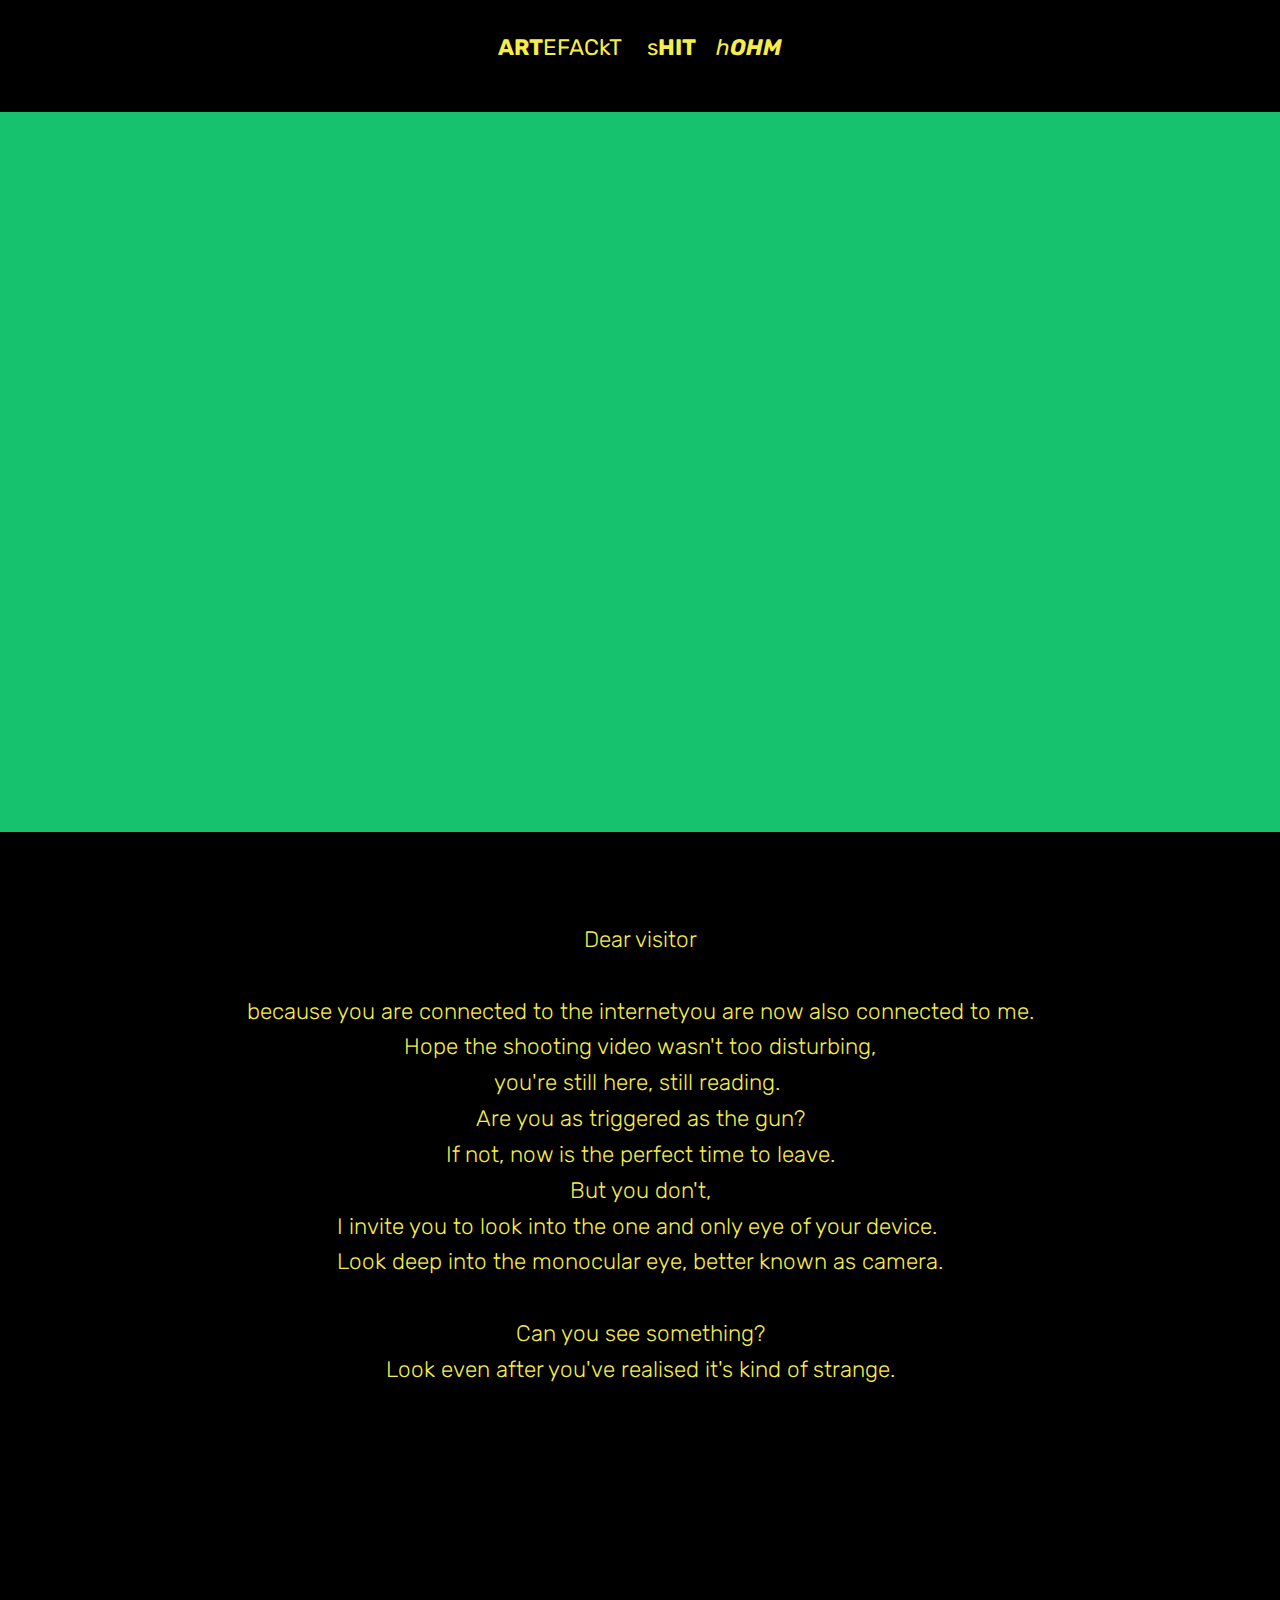
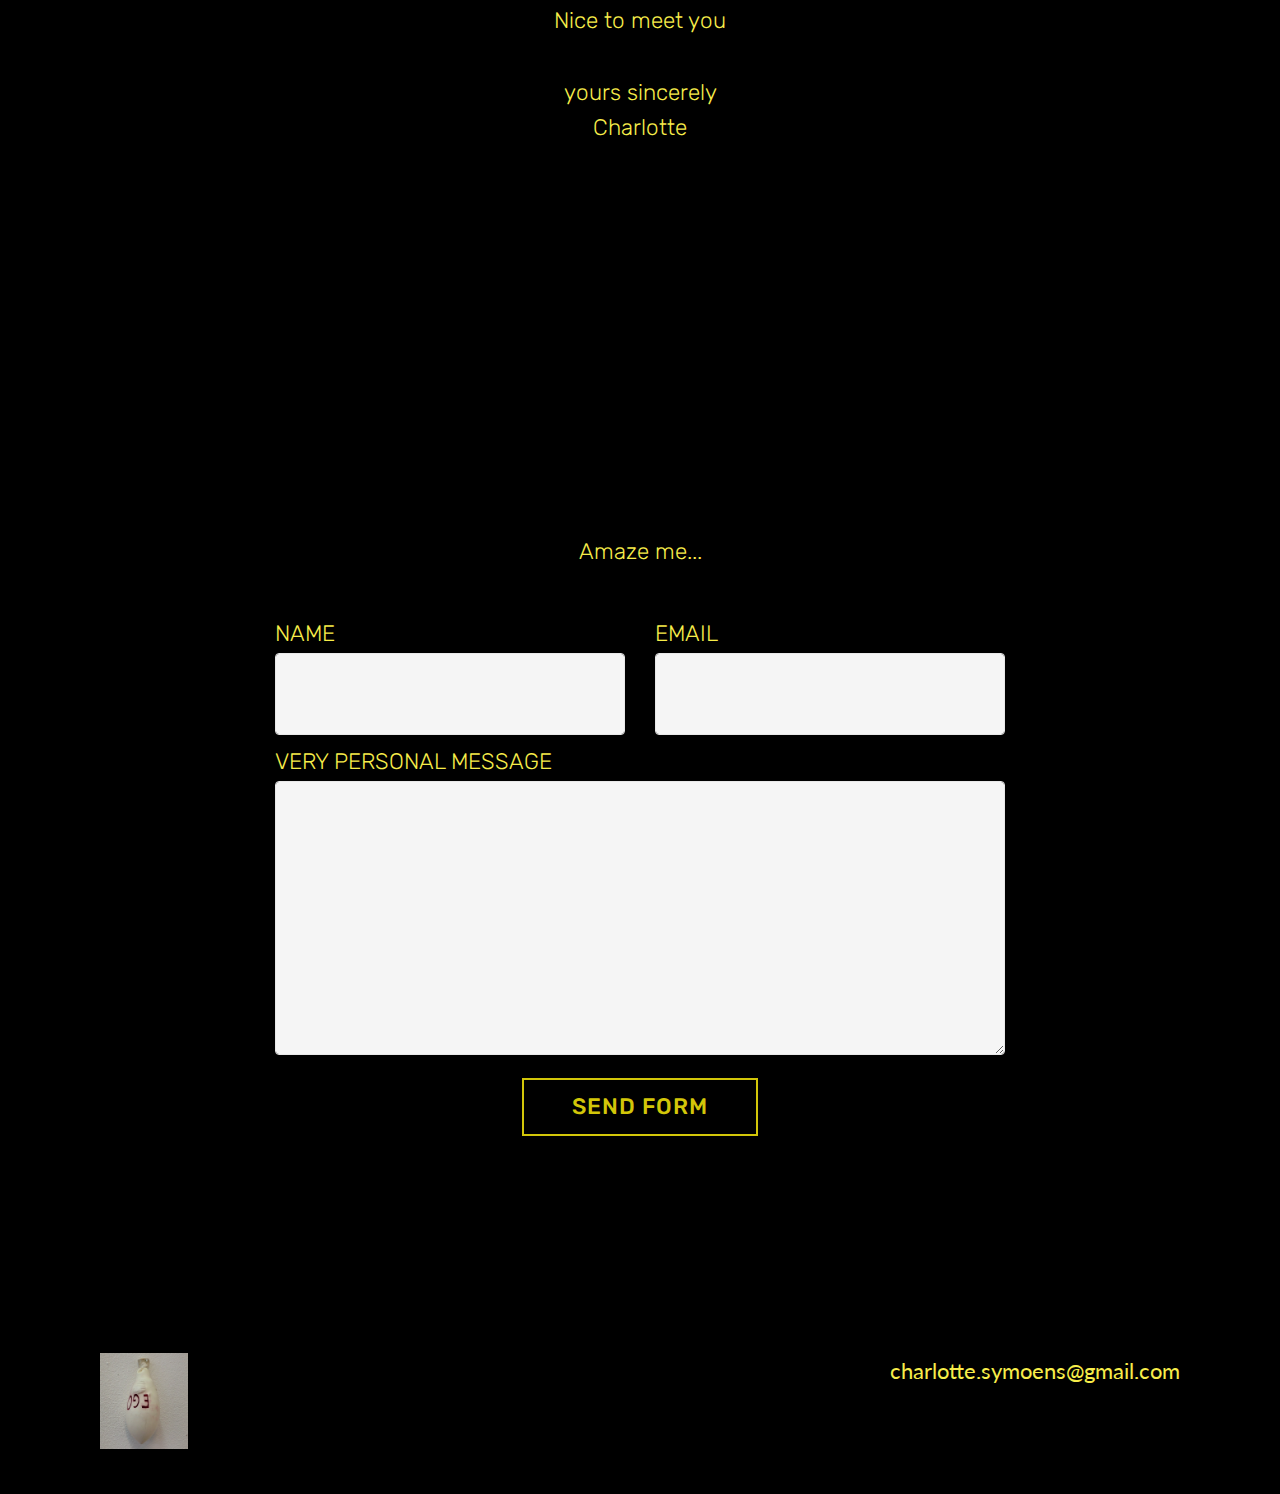
<file: index.html>
<!DOCTYPE html>
<html >
<head>
  <!-- Site made with Mobirise Website Builder v4.7.1, https://mobirise.com -->
  <meta charset="UTF-8">
  <meta http-equiv="X-UA-Compatible" content="IE=edge">
  <meta name="generator" content="Mobirise v4.7.1, mobirise.com">
  <meta name="viewport" content="width=device-width, initial-scale=1, minimum-scale=1">
  <link rel="shortcut icon" href="assets/images/logo4.png" type="image/x-icon">
  <meta name="description" content="">
  <title>hOHM</title>
  <link rel="stylesheet" href="assets/web/assets/mobirise-icons/mobirise-icons.css">
  <link rel="stylesheet" href="assets/tether/tether.min.css">
  <link rel="stylesheet" href="assets/bootstrap/css/bootstrap.min.css">
  <link rel="stylesheet" href="assets/bootstrap/css/bootstrap-grid.min.css">
  <link rel="stylesheet" href="assets/bootstrap/css/bootstrap-reboot.min.css">
  <link rel="stylesheet" href="assets/soundcloud-plugin/style.css">
  <link rel="stylesheet" href="assets/socicon/css/styles.css">
  <link rel="stylesheet" href="assets/theme/css/style.css">
  <link href="assets/fonts/style.css" rel="stylesheet">
  <link rel="stylesheet" href="assets/mobirise/css/mbr-additional.css" type="text/css">
  
  
  
</head>
<body>
  <section class="mbr-section article content1 cid-qPyy7Qda1m" id="content1-3o">
    
     

    <div class="container">
        <div class="media-container-row">
            <div class="mbr-text col-12 col-md-8 mbr-fonts-style display-5"><p><a href="page8.html"><strong>ART</strong>EFACkT</a>&nbsp; &nbsp;&nbsp;<strong><a href="page6.html">&nbsp;s<b>HIT</b></a></strong>&nbsp; &nbsp; <a href="index.html"><em>h<strong>OHM</strong></em></a></p></div>
        </div>
    </div>
</section>

<section class="engine"><a href="https://mobirise.ws/j">design own website</a></section><section class="cid-qCaUCWgRnE" id="video2-1x">

    
    
    <figure class="mbr-figure align-center">
        <div class="video-block" style="width: 52%;">
            <div><iframe class="mbr-embedded-video" src="https://www.youtube.com/embed/JZ_HEgMtRE8?rel=0&amp;amp;showinfo=0&amp;autoplay=1&amp;loop=1&amp;playlist=JZ_HEgMtRE8" width="1280" height="720" frameborder="0" allowfullscreen></iframe></div>
        </div>
    </figure>
</section>

<section class="header1 cid-qPylL2JGbu" id="header1-3m">

    

    

    <div class="container">
        <div class="row justify-content-md-center">
            <div class="mbr-white col-md-10">
                
                
                <p class="mbr-text align-center pb-3 mbr-fonts-style display-2">Dear visitor<br><br>because you are connected to the internetyou are now also connected to me.<br>Hope the shooting video wasn't too disturbing,<br>you're still here, still reading.&nbsp;<br>Are you as triggered as the gun?<br>If not, now is the perfect time to leave.<br>But you don't,<br>I invite you to look into the one and only eye of your device.&nbsp;<br>Look deep into the monocular eye, better known as camera.<br><br>Can you see something?<br>Look even after you've realised it's kind of strange.<br><br><br><br><br><br><br>Nice to meet you<br><br>yours sincerely<br>Charlotte<br><br><br><br><br><br></p>
                
            </div>
        </div>
    </div>

</section>

<section class="mbr-section form1 cid-qNAL2QApHQ" id="form1-38">

    

    
    <div class="container">
        <div class="row justify-content-center">
            <div class="title col-12 col-lg-8">
                
                <h3 class="mbr-section-subtitle align-center mbr-light pb-3 mbr-fonts-style display-2">Amaze me...</h3>
            </div>
        </div>
    </div>
    <div class="container">
        <div class="row justify-content-center">
            <div class="media-container-column col-lg-8" data-form-type="formoid">
                    <div data-form-alert="" hidden="">Thanks for bothering me!</div>
            
                    <form class="mbr-form" action="https://mobirise.com/" method="post" data-form-title="Mobirise Form"><input type="hidden" name="email" data-form-email="true" value="F4xfJmTYsGwI+vC4Bxr1ZrkTvAdOceTXm2cKaDMFjoVeUK6CRAOQu9VvcBpzvGPu8eZ1IrTgsDQWnUNkyVMikrcIp516OcsiUkA9XUM2yKy1I2eE9IhOhKY+eNh5Tg1+" data-form-field="Email">
                        <div class="row row-sm-offset">
                            <div class="col-md-4 multi-horizontal" data-for="name">
                                <div class="form-group">
                                    <label class="form-control-label mbr-fonts-style display-2" for="name-form1-38">NAME</label>
                                    <input type="text" class="form-control" name="name" data-form-field="Name" required="" id="name-form1-38">
                                </div>
                            </div>
                            <div class="col-md-4 multi-horizontal" data-for="email">
                                <div class="form-group">
                                    <label class="form-control-label mbr-fonts-style display-2" for="email-form1-38">EMAIL</label>
                                    <input type="email" class="form-control" name="email" data-form-field="Email" required="" id="email-form1-38">
                                </div>
                            </div>
                            
                        </div>
                        <div class="form-group" data-for="message">
                            <label class="form-control-label mbr-fonts-style display-2" for="message-form1-38">VERY PERSONAL MESSAGE</label>
                            <textarea type="text" class="form-control" name="message" rows="7" data-form-field="Message" id="message-form1-38"></textarea>
                        </div>
            
                        <span class="input-group-btn"><button href="" type="submit" class="btn btn-form btn-primary-outline display-2">SEND FORM</button></span>
                    </form>
            </div>
        </div>
    </div>
</section>

<section class="cid-qPyuSjJNqj" id="footer5-3n">

    

    

    <div class="container">
        <div class="media-container-row">
            <div class="col-md-3">
                <div class="media-wrap">
                    <a href="https://mobirise.com/">
                       <img src="assets/images/screen-shot-2017-11-27-at-11.52.21-1.png" alt="Mobirise" title="">
                    </a>
                </div>
            </div>
            <div class="col-md-9">
                <p class="mbr-text align-right links mbr-fonts-style display-7">charlotte.symoens@gmail.com</p>
            </div>
        </div>
        
    </div>
</section>


  <script src="assets/web/assets/jquery/jquery.min.js"></script>
  <script src="assets/popper/popper.min.js"></script>
  <script src="assets/tether/tether.min.js"></script>
  <script src="assets/bootstrap/js/bootstrap.min.js"></script>
  <script src="assets/smoothscroll/smooth-scroll.js"></script>
  <script src="assets/theme/js/script.js"></script>
  <script src="assets/formoid/formoid.min.js"></script>
  
  
 <div id="scrollToTop" class="scrollToTop mbr-arrow-up"><a style="text-align: center;"><i></i></a></div>
  </body>
</html>
</file>
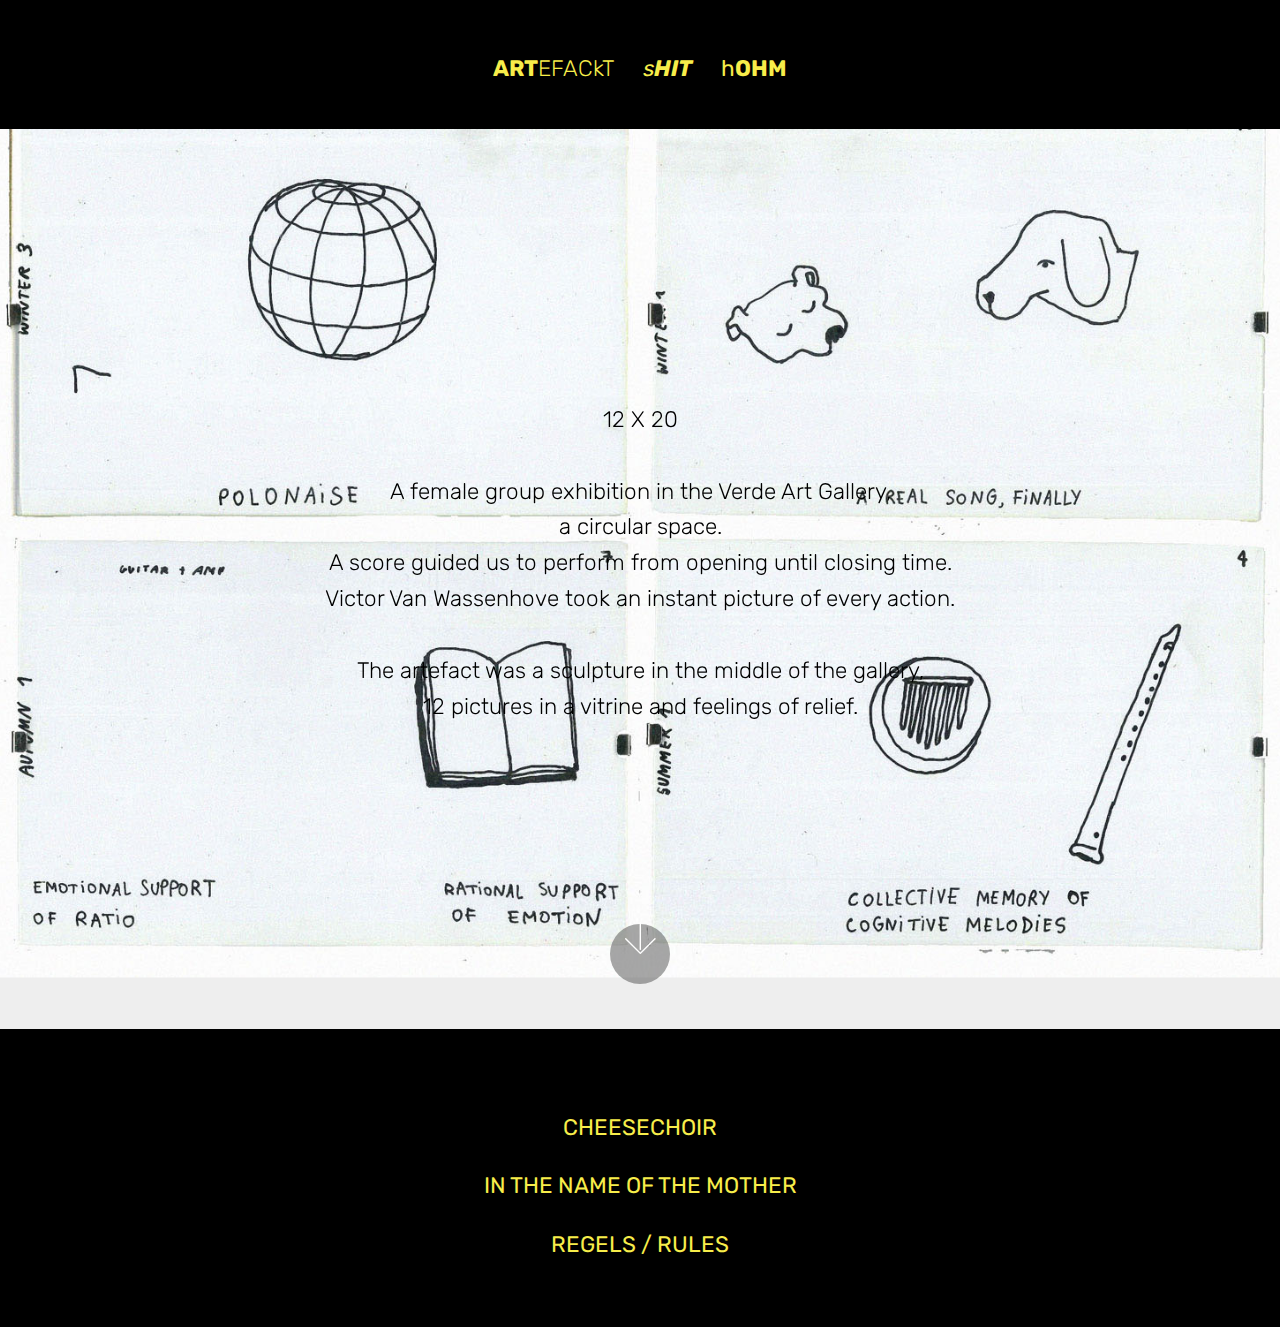
<file: page10.html>
<!DOCTYPE html>
<html >
<head>
  <!-- Site made with Mobirise Website Builder v4.7.1, https://mobirise.com -->
  <meta charset="UTF-8">
  <meta http-equiv="X-UA-Compatible" content="IE=edge">
  <meta name="generator" content="Mobirise v4.7.1, mobirise.com">
  <meta name="viewport" content="width=device-width, initial-scale=1, minimum-scale=1">
  <link rel="shortcut icon" href="assets/images/logo4.png" type="image/x-icon">
  <meta name="description" content="Website Builder Description">
  <title>12x20minutes</title>
  <link rel="stylesheet" href="assets/web/assets/mobirise-icons/mobirise-icons.css">
  <link rel="stylesheet" href="assets/tether/tether.min.css">
  <link rel="stylesheet" href="assets/bootstrap/css/bootstrap.min.css">
  <link rel="stylesheet" href="assets/bootstrap/css/bootstrap-grid.min.css">
  <link rel="stylesheet" href="assets/bootstrap/css/bootstrap-reboot.min.css">
  <link rel="stylesheet" href="assets/soundcloud-plugin/style.css">
  <link rel="stylesheet" href="assets/theme/css/style.css">
  <link href="assets/fonts/style.css" rel="stylesheet">
  <link rel="stylesheet" href="assets/mobirise/css/mbr-additional.css" type="text/css">
  
  
  
</head>
<body>
  <section class="mbr-section content4 cid-qPyBdWhKdp" id="content4-3r">

    

    <div class="container">
        <div class="media-container-row">
            <div class="title col-12 col-md-8">
                <h2 class="align-center pb-3 mbr-fonts-style display-2"></h2>
                <h3 class="mbr-section-subtitle align-center mbr-light mbr-fonts-style display-5"><p><strong>ART</strong>EFACkT &nbsp; &nbsp;&nbsp;<a href="page6.html"><em>s</em></a><strong><a href="page6.html"><b><em>HIT</em></b></a>&nbsp;</strong> &nbsp; &nbsp;<a href="index.html">h</a><a href="index.html"><strong>OHM</strong></a></p></h3>
                
            </div>
        </div>
    </div>
</section>

<section class="engine"><a href="https://mobirise.ws/a">best site builder</a></section><section class="cid-qPycZj3Adx mbr-fullscreen mbr-parallax-background" id="header2-3l">

    

    

    <div class="container align-center">
        <div class="row justify-content-md-center">
            <div class="mbr-white col-md-10">
                
                
                <p class="mbr-text pb-3 mbr-fonts-style display-2">12 X 20<br><br>A female group exhibition in the Verde Art Gallery, <br>a circular space. <br> A score guided us to perform from opening until closing time. <br>Victor Van Wassenhove took an instant picture of every action.<br><br>The artefact was a sculpture in the middle of the gallery, <br>12 pictures in a vitrine and feelings of relief.
                </p>
                
            </div>
        </div>
    </div>
    <div class="mbr-arrow hidden-sm-down" aria-hidden="true">
        <a href="#next">
            <i class="mbri-down mbr-iconfont"></i>
        </a>
    </div>
</section>

<section class="mbr-section content4 cid-qPzult21ii" id="content4-43">

    

    <div class="container">
        <div class="media-container-row">
            <div class="title col-12 col-md-8">
                <h2 class="align-center pb-3 mbr-fonts-style display-2"></h2>
                <h3 class="mbr-section-subtitle align-center mbr-light mbr-fonts-style display-5">
                    <a href="page11.html">CHEESECHOIR</a><br><br><a href="page7.html">IN THE NAME OF THE MOTHER</a><br><br><a href="page12.html">REGELS / RULES</a></h3>
                
            </div>
        </div>
    </div>
</section>


  <script src="assets/web/assets/jquery/jquery.min.js"></script>
  <script src="assets/popper/popper.min.js"></script>
  <script src="assets/tether/tether.min.js"></script>
  <script src="assets/bootstrap/js/bootstrap.min.js"></script>
  <script src="assets/smoothscroll/smooth-scroll.js"></script>
  <script src="assets/parallax/jarallax.min.js"></script>
  <script src="assets/theme/js/script.js"></script>
  
  
 <div id="scrollToTop" class="scrollToTop mbr-arrow-up"><a style="text-align: center;"><i></i></a></div>
  </body>
</html>
</file>
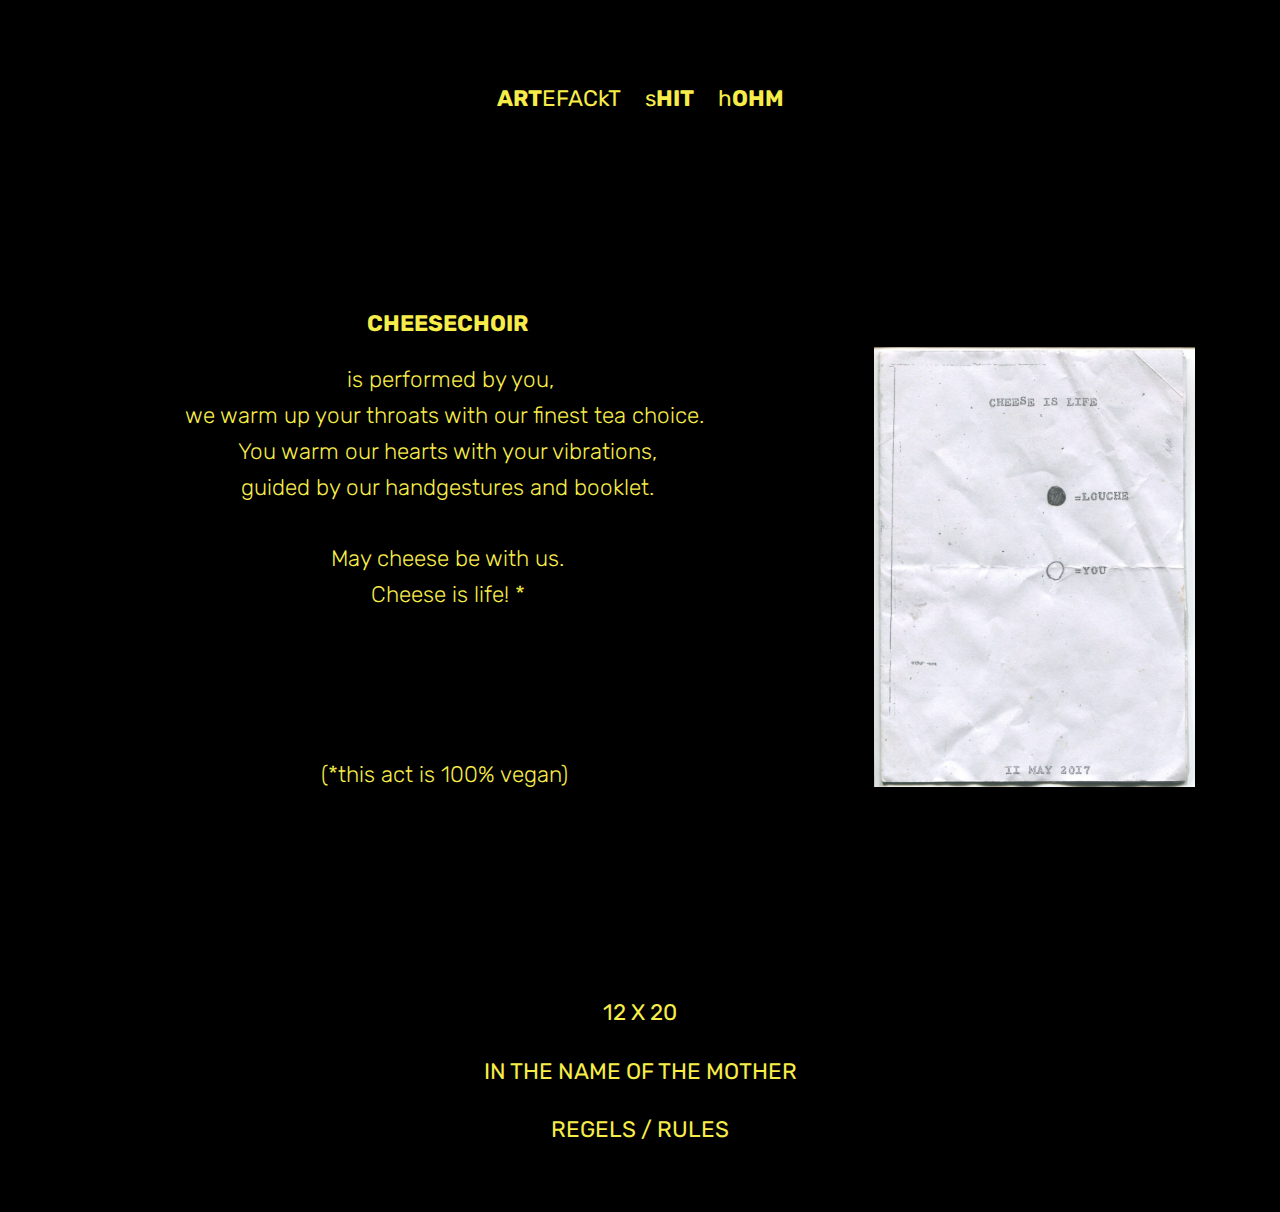
<file: page11.html>
<!DOCTYPE html>
<html >
<head>
  <!-- Site made with Mobirise Website Builder v4.7.1, https://mobirise.com -->
  <meta charset="UTF-8">
  <meta http-equiv="X-UA-Compatible" content="IE=edge">
  <meta name="generator" content="Mobirise v4.7.1, mobirise.com">
  <meta name="viewport" content="width=device-width, initial-scale=1, minimum-scale=1">
  <link rel="shortcut icon" href="assets/images/logo4.png" type="image/x-icon">
  <meta name="description" content="Website Builder Description">
  <title>CHEESE&nbsp;</title>
  <link rel="stylesheet" href="assets/tether/tether.min.css">
  <link rel="stylesheet" href="assets/bootstrap/css/bootstrap.min.css">
  <link rel="stylesheet" href="assets/bootstrap/css/bootstrap-grid.min.css">
  <link rel="stylesheet" href="assets/bootstrap/css/bootstrap-reboot.min.css">
  <link rel="stylesheet" href="assets/soundcloud-plugin/style.css">
  <link rel="stylesheet" href="assets/theme/css/style.css">
  <link href="assets/fonts/style.css" rel="stylesheet">
  <link rel="stylesheet" href="assets/mobirise/css/mbr-additional.css" type="text/css">
  
  
  
</head>
<body>
  <section class="mbr-section content4 cid-qPz5gVKMrp" id="content4-3v">

    

    <div class="container">
        <div class="media-container-row">
            <div class="title col-12 col-md-8">
                <h2 class="align-center pb-3 mbr-fonts-style display-2"></h2>
                <h3 class="mbr-section-subtitle align-center mbr-light mbr-fonts-style display-5"><p><strong>
                    <a href="page8.html"><b>ART</b>E</a></strong><a href="page8.html">FACkT</a>&nbsp; &nbsp; <em><a href="page6.html">s</a><a href="page6.html"><strong>HIT</strong></a></em>&nbsp; &nbsp; <a href="index.html">h</a><a href="index.html"><strong>OHM</strong></a></p></h3>
                
            </div>
        </div>
    </div>
</section>

<section class="engine"><a href="https://mobirise.ws">Mobirise</a></section><section class="header3 cid-qNAYKAujKZ" id="header3-3j">

    

    

    <div class="container">
        <div class="media-container-row">
            <div class="mbr-figure" style="width: 50%;">
                <img src="assets/images/scan-5.jpeg" alt="Mobirise" title="">
            </div>

            <div class="media-content">
                
                <h3 class="mbr-section-subtitle align-left mbr-white mbr-light pb-3 mbr-fonts-style display-2"><strong>
                    CHEESECHOIR</strong></h3>
                <div class="mbr-section-text mbr-white pb-3 ">
                    <p class="mbr-text mbr-fonts-style display-2">&nbsp;is performed by you,<br>we warm up your throats with our finest tea choice.&nbsp;<br>You warm our hearts with your vibrations,<br> guided by our handgestures and booklet. <br><br>May cheese be with us. <br>Cheese is life! *<br><br><br><br><br>(*this act is 100% vegan)&nbsp;</p>
                </div>
                
            </div>
        </div>
    </div>

</section>

<section class="mbr-section content4 cid-qPzuLlv78c" id="content4-44">

    

    <div class="container">
        <div class="media-container-row">
            <div class="title col-12 col-md-8">
                <h2 class="align-center pb-3 mbr-fonts-style display-2"></h2>
                <h3 class="mbr-section-subtitle align-center mbr-light mbr-fonts-style display-5">
                    <a href="page10.html">12 X 20</a><br><br><a href="page7.html">IN THE NAME OF THE MOTHER</a><br><br><a href="page12.html">REGELS / RULES</a></h3>
                
            </div>
        </div>
    </div>
</section>


  <script src="assets/web/assets/jquery/jquery.min.js"></script>
  <script src="assets/popper/popper.min.js"></script>
  <script src="assets/tether/tether.min.js"></script>
  <script src="assets/bootstrap/js/bootstrap.min.js"></script>
  <script src="assets/smoothscroll/smooth-scroll.js"></script>
  <script src="assets/theme/js/script.js"></script>
  
  
 <div id="scrollToTop" class="scrollToTop mbr-arrow-up"><a style="text-align: center;"><i></i></a></div>
  </body>
</html>
</file>
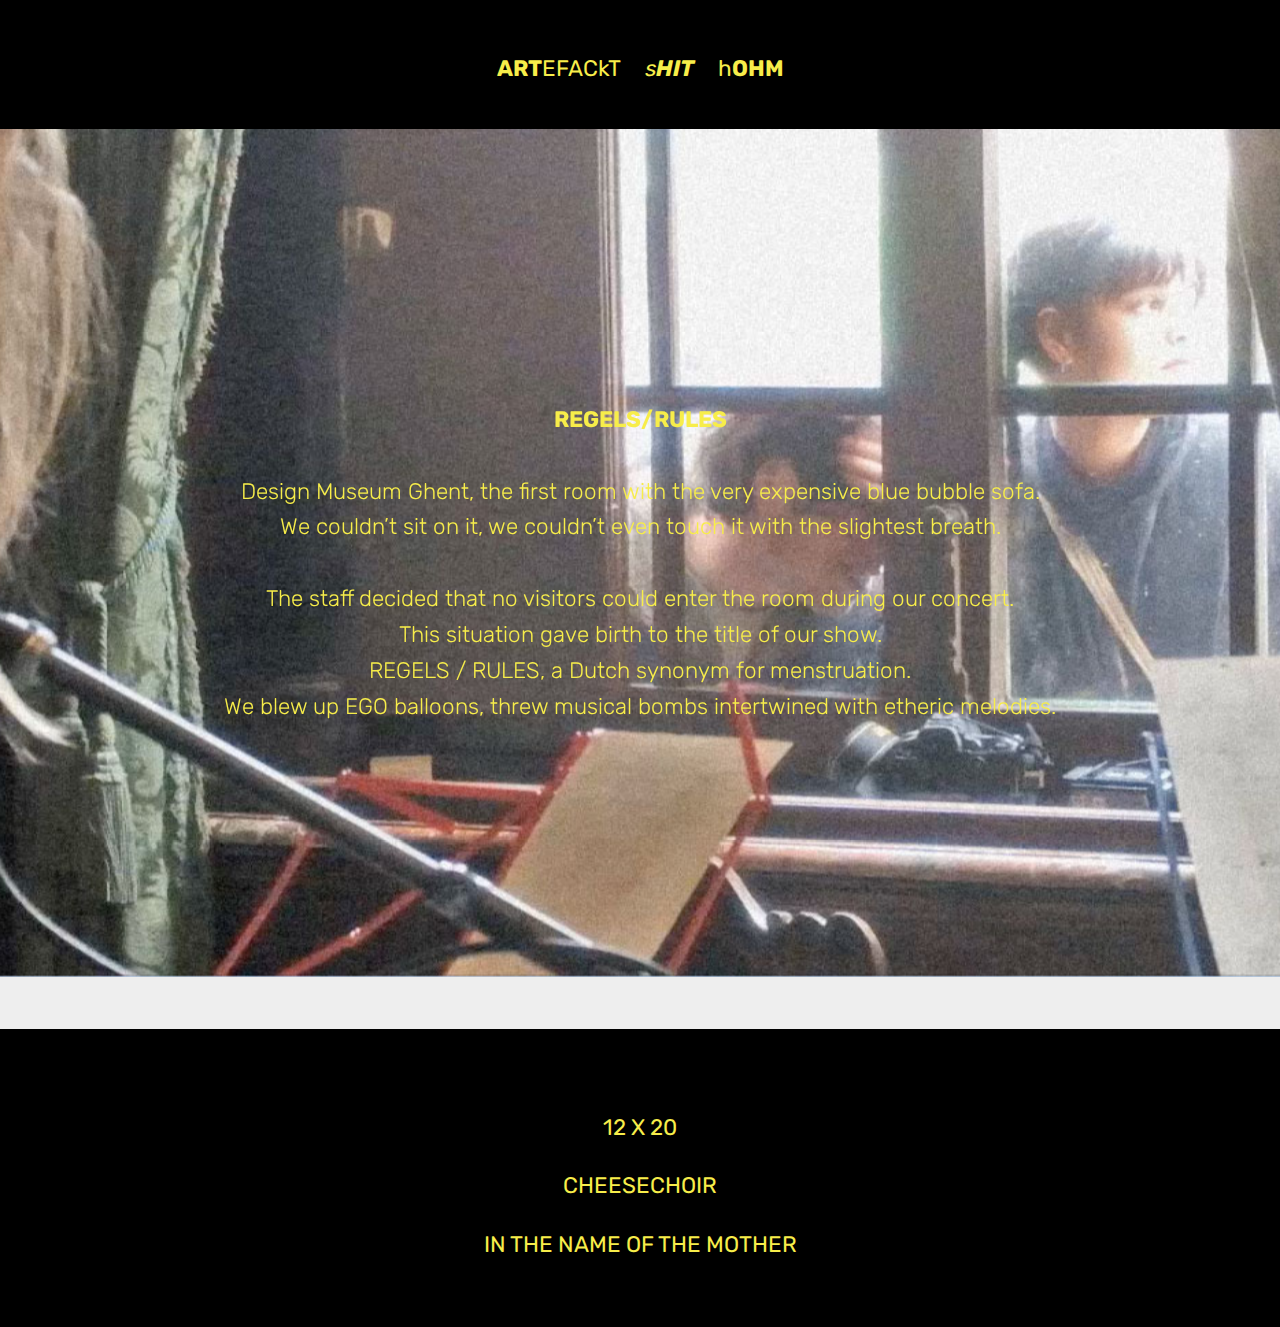
<file: page12.html>
<!DOCTYPE html>
<html >
<head>
  <!-- Site made with Mobirise Website Builder v4.7.1, https://mobirise.com -->
  <meta charset="UTF-8">
  <meta http-equiv="X-UA-Compatible" content="IE=edge">
  <meta name="generator" content="Mobirise v4.7.1, mobirise.com">
  <meta name="viewport" content="width=device-width, initial-scale=1, minimum-scale=1">
  <link rel="shortcut icon" href="assets/images/logo4.png" type="image/x-icon">
  <meta name="description" content="Website Builder Description">
  <title>REGELS</title>
  <link rel="stylesheet" href="assets/web/assets/mobirise-icons/mobirise-icons.css">
  <link rel="stylesheet" href="assets/tether/tether.min.css">
  <link rel="stylesheet" href="assets/bootstrap/css/bootstrap.min.css">
  <link rel="stylesheet" href="assets/bootstrap/css/bootstrap-grid.min.css">
  <link rel="stylesheet" href="assets/bootstrap/css/bootstrap-reboot.min.css">
  <link rel="stylesheet" href="assets/soundcloud-plugin/style.css">
  <link rel="stylesheet" href="assets/theme/css/style.css">
  <link href="assets/fonts/style.css" rel="stylesheet">
  <link rel="stylesheet" href="assets/mobirise/css/mbr-additional.css" type="text/css">
  
  
  
</head>
<body>
  <section class="mbr-section content4 cid-qPzpF9ymEB" id="content4-3z">

    

    <div class="container">
        <div class="media-container-row">
            <div class="title col-12 col-md-8">
                <h2 class="align-center pb-3 mbr-fonts-style display-2"></h2>
                <h3 class="mbr-section-subtitle align-center mbr-light mbr-fonts-style display-5"><p><a href="page8.html"><strong>ART</strong>EFACkT</a>&nbsp; &nbsp; <a href="page6.html"><em>s<strong>HIT</strong></em></a>&nbsp;&nbsp;&nbsp;&nbsp;<a href="index.html">h</a><a href="index.html"><strong>OHM</strong></a></p></h3>
                
            </div>
        </div>
    </div>
</section>

<section class="engine"><a href="https://mobirise.ws/f">easy site creator</a></section><section class="header1 cid-qNARxCh70c mbr-fullscreen mbr-parallax-background" id="header1-3h">

    

    

    <div class="container">
        <div class="row justify-content-md-center">
            <div class="mbr-white col-md-10">
                
                
                <p class="mbr-text align-center pb-3 mbr-fonts-style display-2"><strong>REGELS/RULES</strong><br><strong><br></strong>Design Museum Ghent, the first room with the very expensive blue bubble sofa. <br>We couldn’t sit on it, we couldn’t even touch it with the slightest breath. <br><br>The staff decided that no visitors could enter the room during our concert. <br>This situation gave birth to the title of our show.<br> REGELS / RULES,&nbsp;a Dutch synonym for menstruation. <br>We blew up EGO balloons, threw musical bombs intertwined with etheric melodies.
                </p>
                
            </div>
        </div>
    </div>

</section>

<section class="mbr-section content4 cid-qPzvhJAc6T" id="content4-46">

    

    <div class="container">
        <div class="media-container-row">
            <div class="title col-12 col-md-8">
                <h2 class="align-center pb-3 mbr-fonts-style display-2"></h2>
                <h3 class="mbr-section-subtitle align-center mbr-light mbr-fonts-style display-5">
                    <a href="page10.html">12 X 20</a><br><br><a href="page11.html">CHEESECHOIR</a><br><br><a href="page7.html">IN THE NAME OF THE MOTHER</a></h3>
                
            </div>
        </div>
    </div>
</section>


  <script src="assets/web/assets/jquery/jquery.min.js"></script>
  <script src="assets/popper/popper.min.js"></script>
  <script src="assets/tether/tether.min.js"></script>
  <script src="assets/bootstrap/js/bootstrap.min.js"></script>
  <script src="assets/smoothscroll/smooth-scroll.js"></script>
  <script src="assets/parallax/jarallax.min.js"></script>
  <script src="assets/theme/js/script.js"></script>
  
  
 <div id="scrollToTop" class="scrollToTop mbr-arrow-up"><a style="text-align: center;"><i></i></a></div>
  </body>
</html>
</file>
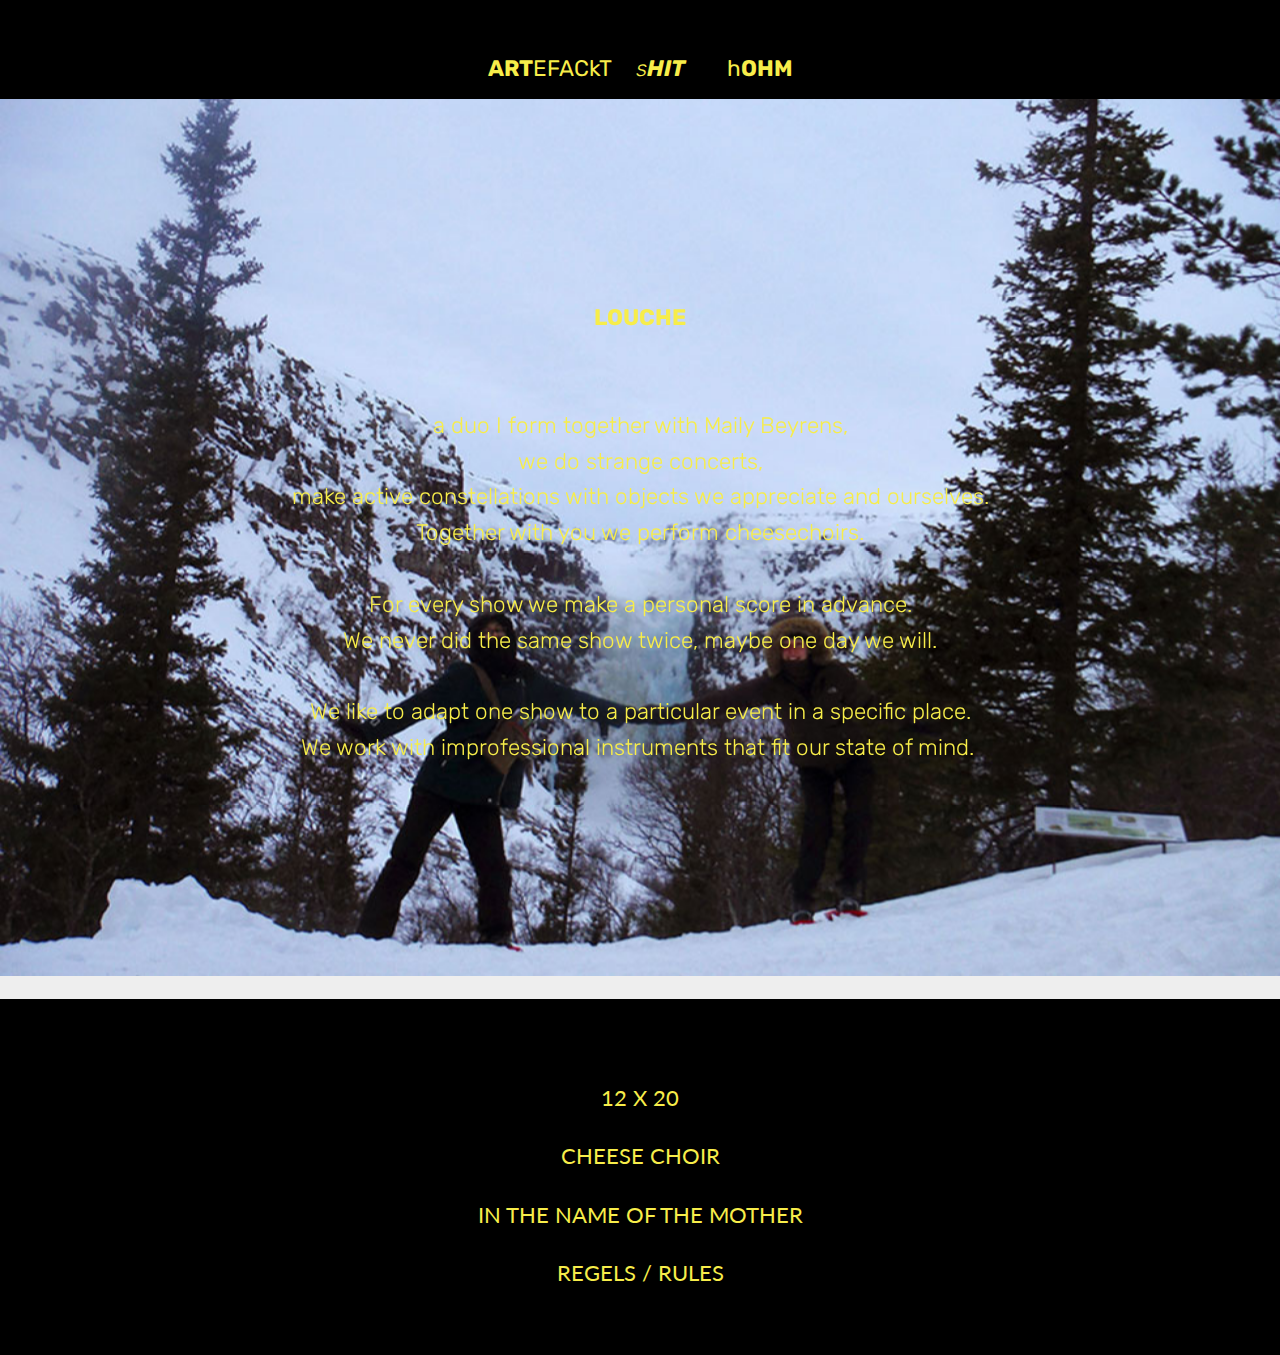
<file: page6.html>
<!DOCTYPE html>
<html >
<head>
  <!-- Site made with Mobirise Website Builder v4.7.1, https://mobirise.com -->
  <meta charset="UTF-8">
  <meta http-equiv="X-UA-Compatible" content="IE=edge">
  <meta name="generator" content="Mobirise v4.7.1, mobirise.com">
  <meta name="viewport" content="width=device-width, initial-scale=1, minimum-scale=1">
  <link rel="shortcut icon" href="assets/images/logo4.png" type="image/x-icon">
  <meta name="description" content="Web Page Creator Description">
  <title>LOUCHE</title>
  <link rel="stylesheet" href="assets/web/assets/mobirise-icons/mobirise-icons.css">
  <link rel="stylesheet" href="assets/tether/tether.min.css">
  <link rel="stylesheet" href="assets/bootstrap/css/bootstrap.min.css">
  <link rel="stylesheet" href="assets/bootstrap/css/bootstrap-grid.min.css">
  <link rel="stylesheet" href="assets/bootstrap/css/bootstrap-reboot.min.css">
  <link rel="stylesheet" href="assets/soundcloud-plugin/style.css">
  <link rel="stylesheet" href="assets/theme/css/style.css">
  <link href="assets/fonts/style.css" rel="stylesheet">
  <link rel="stylesheet" href="assets/mobirise/css/mbr-additional.css" type="text/css">
  
  
  
</head>
<body>
  <section class="mbr-section content4 cid-qPyzLWZtFw" id="content4-3q">

    

    <div class="container">
        <div class="media-container-row">
            <div class="title col-12 col-md-8">
                <h2 class="align-center pb-3 mbr-fonts-style display-5"></h2>
                <h3 class="mbr-section-subtitle align-center mbr-light mbr-fonts-style display-5"><p><a href="page8.html"><strong>ART</strong></a><a href="page8.html">EFACkT</a>&nbsp; &nbsp; <em>s<strong>HIT</strong>&nbsp;</em> &nbsp;&nbsp; &nbsp;&nbsp;<a href="index.html">h</a><a href="index.html"><strong>OHM</strong></a></p></h3>
                
            </div>
        </div>
    </div>
</section>

<section class="engine"><a href="https://mobirise.ws/j">design own website</a></section><section class="cid-qPzsacV1IJ mbr-fullscreen mbr-parallax-background" id="header2-42">

    

    

    <div class="container align-center">
        <div class="row justify-content-md-center">
            <div class="mbr-white col-md-10">
                
                
                <p class="mbr-text pb-3 mbr-fonts-style display-2"><strong>LOUCHE</strong><br><strong><br></strong><br>a duo I form together with Maily Beyrens, <br>we do strange concerts, <br>make active constellations with objects we appreciate and ourselves.<br>Together with you we perform cheesechoirs. <br><br>For every show we make a personal score in advance.<br>We never did the same show twice, maybe one day we will.<br><br>We like to adapt one show to a particular event in a specific place.<br>We work with improfessional instruments that fit our state of mind.&nbsp;</p>
                
            </div>
        </div>
    </div>
    
</section>

<section class="mbr-section content4 cid-qPzqj3TPeY" id="content4-40">

    

    <div class="container">
        <div class="media-container-row">
            <div class="title col-12 col-md-8">
                <h2 class="align-center pb-3 mbr-fonts-style display-2"></h2>
                <h3 class="mbr-section-subtitle align-center mbr-light mbr-fonts-style display-7"><strong>
                    <a href="page10.html">12 X 20</a></strong><br><br><strong><a href="page11.html">CHEESE CHOIR</a></strong><br><br><strong><a href="page7.html">IN THE NAME OF THE MOTHER</a></strong><br><br><strong><a href="page12.html">REGELS / RULES</a></strong></h3>
                
            </div>
        </div>
    </div>
</section>


  <script src="assets/web/assets/jquery/jquery.min.js"></script>
  <script src="assets/popper/popper.min.js"></script>
  <script src="assets/tether/tether.min.js"></script>
  <script src="assets/bootstrap/js/bootstrap.min.js"></script>
  <script src="assets/smoothscroll/smooth-scroll.js"></script>
  <script src="assets/parallax/jarallax.min.js"></script>
  <script src="assets/theme/js/script.js"></script>
  
  
 <div id="scrollToTop" class="scrollToTop mbr-arrow-up"><a style="text-align: center;"><i></i></a></div>
  </body>
</html>
</file>
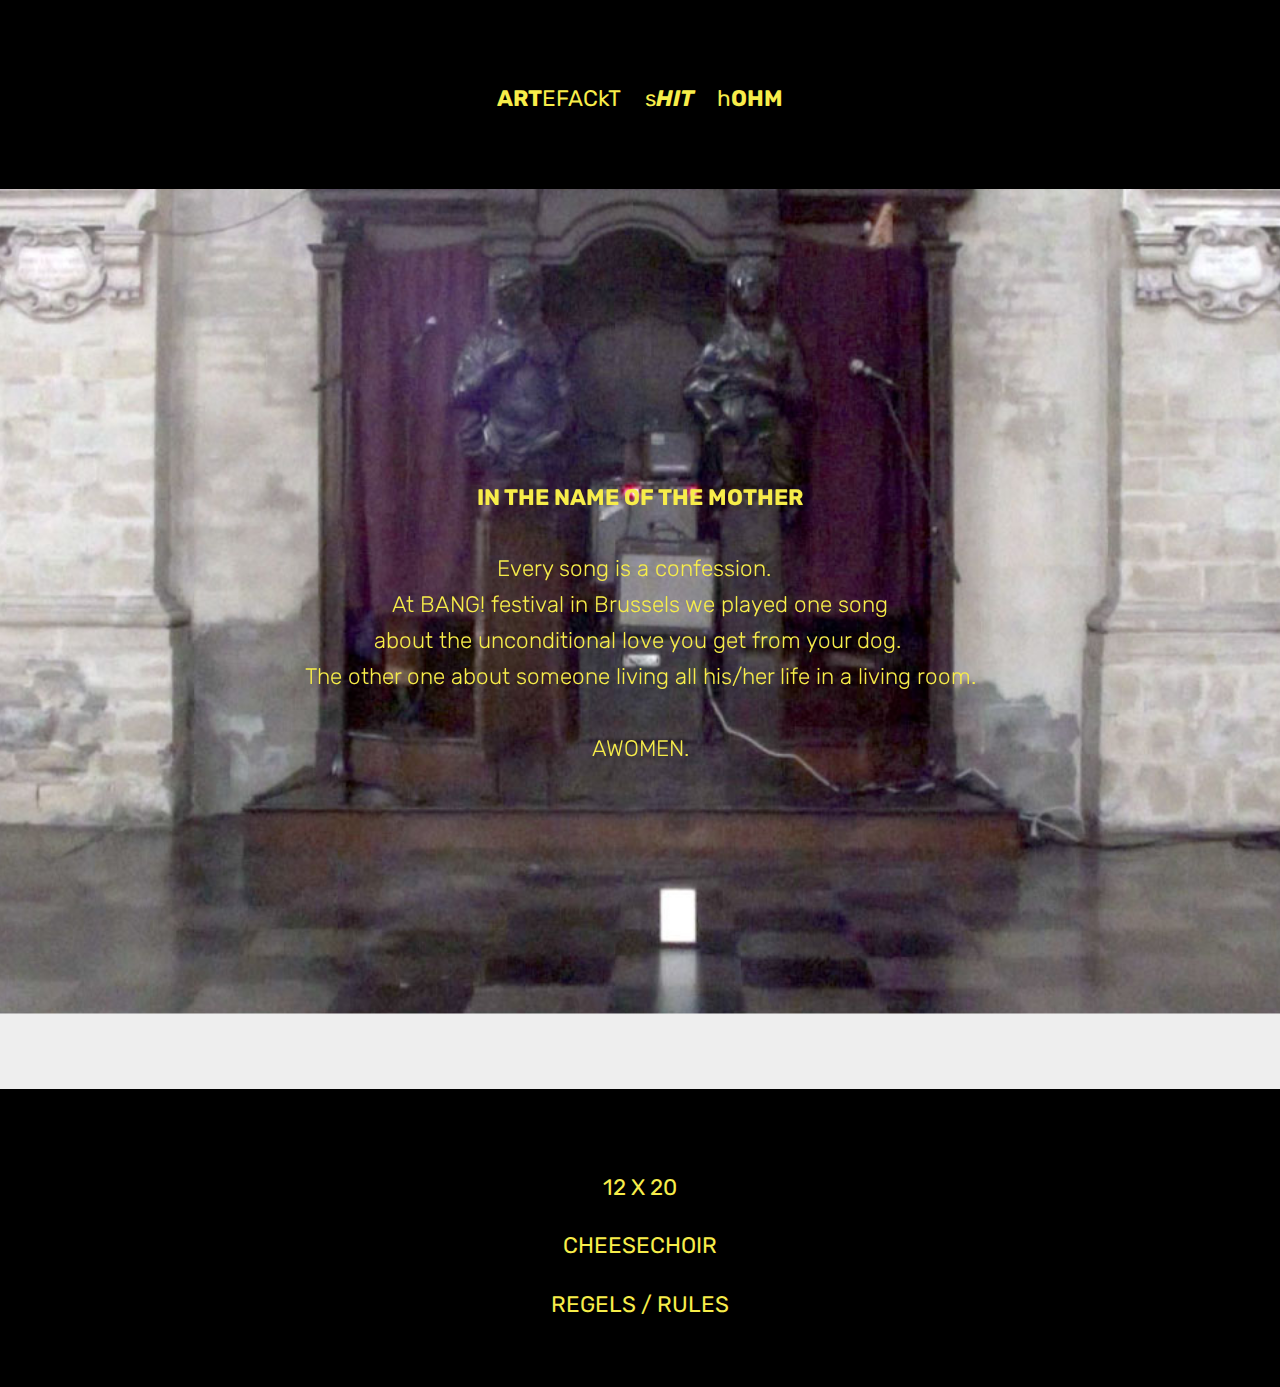
<file: page7.html>
<!DOCTYPE html>
<html >
<head>
  <!-- Site made with Mobirise Website Builder v4.7.1, https://mobirise.com -->
  <meta charset="UTF-8">
  <meta http-equiv="X-UA-Compatible" content="IE=edge">
  <meta name="generator" content="Mobirise v4.7.1, mobirise.com">
  <meta name="viewport" content="width=device-width, initial-scale=1, minimum-scale=1">
  <link rel="shortcut icon" href="assets/images/logo4.png" type="image/x-icon">
  <meta name="description" content="Website Maker Description">
  <title>IN THE NAME OF THE MOTHER</title>
  <link rel="stylesheet" href="assets/web/assets/mobirise-icons/mobirise-icons.css">
  <link rel="stylesheet" href="assets/tether/tether.min.css">
  <link rel="stylesheet" href="assets/bootstrap/css/bootstrap.min.css">
  <link rel="stylesheet" href="assets/bootstrap/css/bootstrap-grid.min.css">
  <link rel="stylesheet" href="assets/bootstrap/css/bootstrap-reboot.min.css">
  <link rel="stylesheet" href="assets/soundcloud-plugin/style.css">
  <link rel="stylesheet" href="assets/theme/css/style.css">
  <link href="assets/fonts/style.css" rel="stylesheet">
  <link rel="stylesheet" href="assets/mobirise/css/mbr-additional.css" type="text/css">
  
  
  
</head>
<body>
  <section class="mbr-section content4 cid-qPz4uA1fIe" id="content4-3u">

    

    <div class="container">
        <div class="media-container-row">
            <div class="title col-12 col-md-8">
                <h2 class="align-center pb-3 mbr-fonts-style display-2"></h2>
                <h3 class="mbr-section-subtitle align-center mbr-light mbr-fonts-style display-5"><p><strong>
                    <a href="page8.html"><b>ART</b>E</a></strong><a href="page8.html">FACkT</a>&nbsp; &nbsp;<em> <a href="page6.html">s</a></em><strong><a href="page6.html"><b><em>HIT</em></b></a>&nbsp;</strong> &nbsp; <a href="index.html">h</a><a href="index.html"><strong>OHM</strong></a></p></h3>
                
            </div>
        </div>
    </div>
</section>

<section class="engine"><a href="https://mobirise.ws/g">create free website</a></section><section class="cid-qPzo1JvZcR mbr-fullscreen mbr-parallax-background" id="header2-3y">

    

    

    <div class="container align-center">
        <div class="row justify-content-md-center">
            <div class="mbr-white col-md-10">
                
                
                <p class="mbr-text pb-3 mbr-fonts-style display-2"><strong>IN THE NAME OF THE MOTHER<br></strong><br>Every song is a confession. &nbsp;<br>At BANG! festival in Brussels we played one song<br> about the unconditional love you get from your dog.&nbsp;<br>The other one about someone living all his/her life in a living room.<br><br>AWOMEN.</p>
                
            </div>
        </div>
    </div>
    
</section>

<section class="mbr-section content4 cid-qPzv3KOwUj" id="content4-45">

    

    <div class="container">
        <div class="media-container-row">
            <div class="title col-12 col-md-8">
                <h2 class="align-center pb-3 mbr-fonts-style display-2"></h2>
                <h3 class="mbr-section-subtitle align-center mbr-light mbr-fonts-style display-5"><a href="page10.html">12 X 20</a><br><br><a href="page11.html">CHEESECHOIR</a><br><br><a href="page12.html">REGELS / RULES</a></h3>
                
            </div>
        </div>
    </div>
</section>


  <script src="assets/web/assets/jquery/jquery.min.js"></script>
  <script src="assets/popper/popper.min.js"></script>
  <script src="assets/tether/tether.min.js"></script>
  <script src="assets/bootstrap/js/bootstrap.min.js"></script>
  <script src="assets/smoothscroll/smooth-scroll.js"></script>
  <script src="assets/parallax/jarallax.min.js"></script>
  <script src="assets/theme/js/script.js"></script>
  
  
 <div id="scrollToTop" class="scrollToTop mbr-arrow-up"><a style="text-align: center;"><i></i></a></div>
  </body>
</html>
</file>
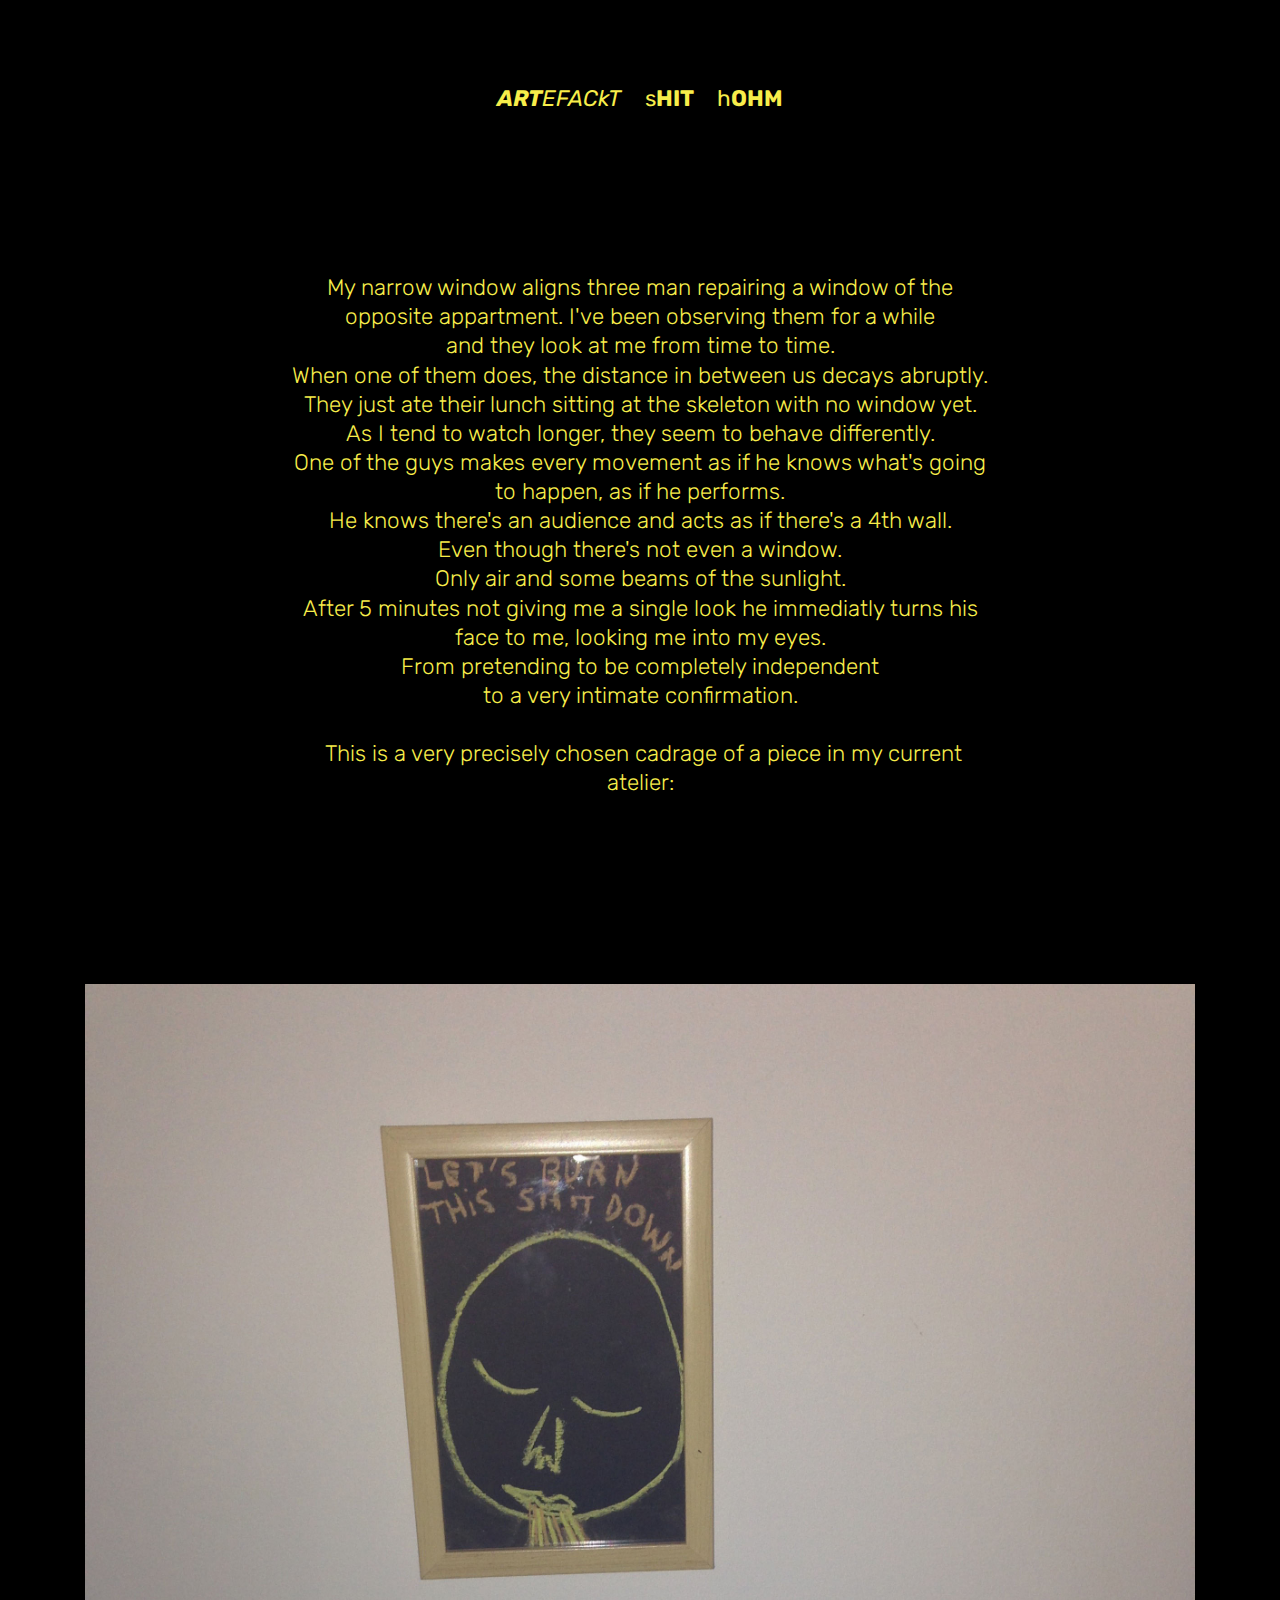
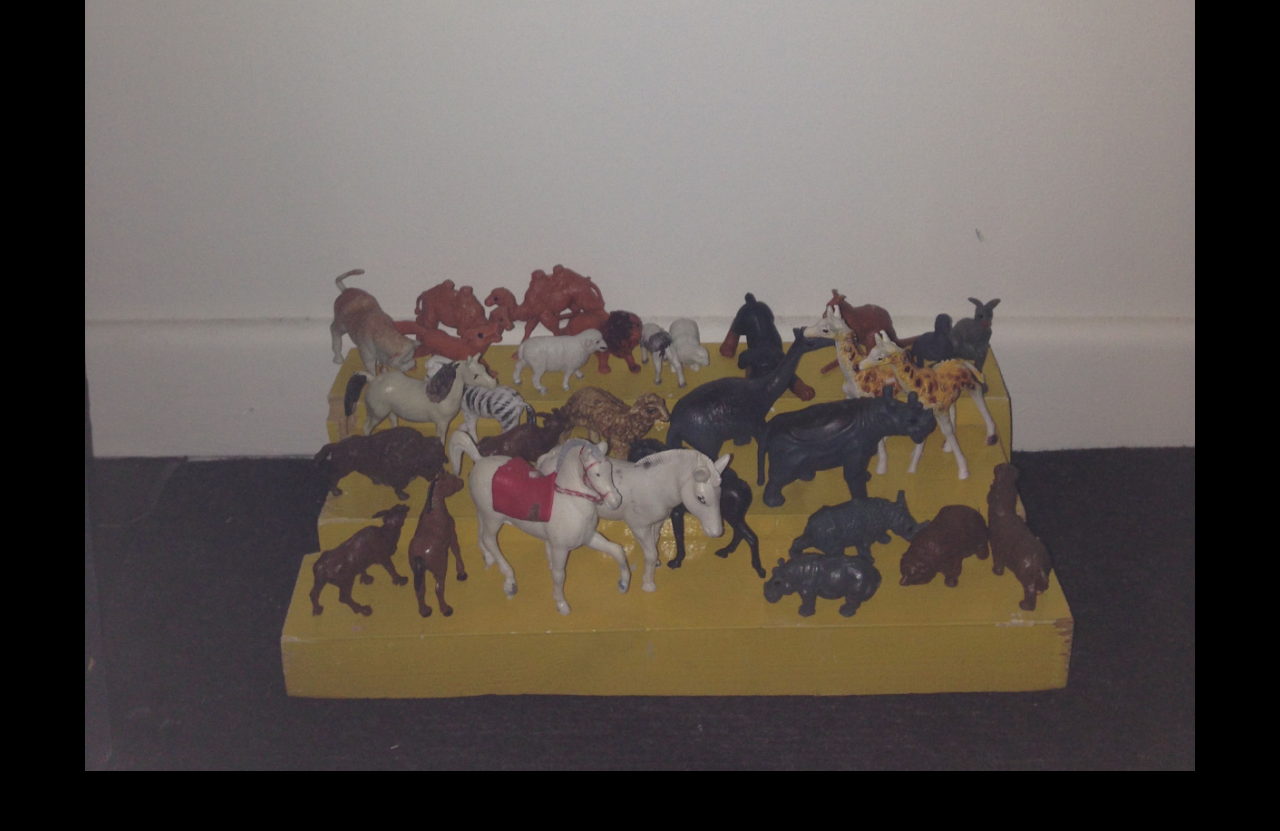
<file: page8.html>
<!DOCTYPE html>
<html >
<head>
  <!-- Site made with Mobirise Website Builder v4.7.1, https://mobirise.com -->
  <meta charset="UTF-8">
  <meta http-equiv="X-UA-Compatible" content="IE=edge">
  <meta name="generator" content="Mobirise v4.7.1, mobirise.com">
  <meta name="viewport" content="width=device-width, initial-scale=1, minimum-scale=1">
  <link rel="shortcut icon" href="assets/images/logo4.png" type="image/x-icon">
  <meta name="description" content="Website Builder Description">
  <title>ARTEFACTS</title>
  <link rel="stylesheet" href="assets/tether/tether.min.css">
  <link rel="stylesheet" href="assets/bootstrap/css/bootstrap.min.css">
  <link rel="stylesheet" href="assets/bootstrap/css/bootstrap-grid.min.css">
  <link rel="stylesheet" href="assets/bootstrap/css/bootstrap-reboot.min.css">
  <link rel="stylesheet" href="assets/soundcloud-plugin/style.css">
  <link rel="stylesheet" href="assets/theme/css/style.css">
  <link href="assets/fonts/style.css" rel="stylesheet">
  <link rel="stylesheet" href="assets/mobirise/css/mbr-additional.css" type="text/css">
  
  
  
</head>
<body>
  <section class="mbr-section content4 cid-qPz5O7Ax9I" id="content4-3w">

    

    <div class="container">
        <div class="media-container-row">
            <div class="title col-12 col-md-8">
                <h2 class="align-center pb-3 mbr-fonts-style display-2"></h2>
                <h3 class="mbr-section-subtitle align-center mbr-light mbr-fonts-style display-5"><p><a href="page8.html"><em><strong>ART</strong>EFACkT</em></a>&nbsp;&nbsp;&nbsp;&nbsp;<a href="page6.html">s</a><a href="page6.html"><strong>HIT</strong></a><a href="page6.html">&nbsp;</a> &nbsp; <a href="index.html">h</a><a href="index.html"><strong>OHM</strong></a></p></h3>
                
            </div>
        </div>
    </div>
</section>

<section class="engine"><a href="https://mobirise.ws/l">free html site creator</a></section><section class="mbr-section content4 cid-qPzaX51iTM" id="content4-3x">

    

    <div class="container">
        <div class="media-container-row">
            <div class="title col-12 col-md-8">
                <h2 class="align-center pb-3 mbr-fonts-style display-2"></h2>
                <h3 class="mbr-section-subtitle align-center mbr-light mbr-fonts-style display-2">My narrow window aligns three man repairing a window of the opposite appartment. I've been observing them for a while<br> and they look at me from time to time.<br> When one of them does, the distance in between us decays abruptly. They just ate their lunch sitting at the skeleton with no window yet.<br> As I tend to watch longer, they seem to behave differently. <br>One of the guys makes every movement as if he knows what's going to happen, as if he performs.<br> He knows there's an audience and acts as if there's a 4th wall. <br>Even though there's not even a window.<br> Only air and some beams of the sunlight.<br>After 5 minutes not giving me a single look he immediatly turns his face to me, looking me into my eyes. <br>From pretending to be completely independent<br> to a very intimate confirmation.<br><br>&nbsp;This is a very precisely chosen cadrage of a piece in my current atelier:<br><br><br></h3>
                
            </div>
        </div>
    </div>
</section>

<section class="cid-qNAQ6ZC3Cn" id="image1-3f">

    

    <figure class="mbr-figure container">
            <div class="image-block" style="width: 100%;">
                <img src="assets/images/img-7802.jpg" width="1400" alt="Mobirise" title="">
                
            </div>
    </figure>
</section>


  <script src="assets/web/assets/jquery/jquery.min.js"></script>
  <script src="assets/popper/popper.min.js"></script>
  <script src="assets/tether/tether.min.js"></script>
  <script src="assets/bootstrap/js/bootstrap.min.js"></script>
  <script src="assets/smoothscroll/smooth-scroll.js"></script>
  <script src="assets/theme/js/script.js"></script>
  
  
 <div id="scrollToTop" class="scrollToTop mbr-arrow-up"><a style="text-align: center;"><i></i></a></div>
  </body>
</html>
</file>
<file: assets/web/assets/mobirise-icons/mobirise-icons.css>
@font-face {
  font-family: 'MobiriseIcons';
  src:  url('mobirise-icons.eot?spat4u');
  src:  url('mobirise-icons.eot?spat4u#iefix') format('embedded-opentype'),
    url('mobirise-icons.ttf?spat4u') format('truetype'),
    url('mobirise-icons.woff?spat4u') format('woff'),
    url('mobirise-icons.svg?spat4u#MobiriseIcons') format('svg');
  font-weight: normal;
  font-style: normal;
}

[class^="mbri-"], [class*=" mbri-"] {
  /* use !important to prevent issues with browser extensions that change fonts */
  font-family: MobiriseIcons !important;
  speak: none;
  font-style: normal;
  font-weight: normal;
  font-variant: normal;
  text-transform: none;
  line-height: 1;

  /* Better Font Rendering =========== */
  -webkit-font-smoothing: antialiased;
  -moz-osx-font-smoothing: grayscale;
}

.mbri-add-submenu:before {
  content: "\e900";
}
.mbri-alert:before {
  content: "\e901";
}
.mbri-align-center:before {
  content: "\e902";
}
.mbri-align-justify:before {
  content: "\e903";
}
.mbri-align-left:before {
  content: "\e904";
}
.mbri-align-right:before {
  content: "\e905";
}
.mbri-android:before {
  content: "\e906";
}
.mbri-apple:before {
  content: "\e907";
}
.mbri-arrow-down:before {
  content: "\e908";
}
.mbri-arrow-next:before {
  content: "\e909";
}
.mbri-arrow-prev:before {
  content: "\e90a";
}
.mbri-arrow-up:before {
  content: "\e90b";
}
.mbri-bold:before {
  content: "\e90c";
}
.mbri-bookmark:before {
  content: "\e90d";
}
.mbri-bootstrap:before {
  content: "\e90e";
}
.mbri-briefcase:before {
  content: "\e90f";
}
.mbri-browse:before {
  content: "\e910";
}
.mbri-bulleted-list:before {
  content: "\e911";
}
.mbri-calendar:before {
  content: "\e912";
}
.mbri-camera:before {
  content: "\e913";
}
.mbri-cart-add:before {
  content: "\e914";
}
.mbri-cart-full:before {
  content: "\e915";
}
.mbri-cash:before {
  content: "\e916";
}
.mbri-change-style:before {
  content: "\e917";
}
.mbri-chat:before {
  content: "\e918";
}
.mbri-clock:before {
  content: "\e919";
}
.mbri-close:before {
  content: "\e91a";
}
.mbri-cloud:before {
  content: "\e91b";
}
.mbri-code:before {
  content: "\e91c";
}
.mbri-contact-form:before {
  content: "\e91d";
}
.mbri-credit-card:before {
  content: "\e91e";
}
.mbri-cursor-click:before {
  content: "\e91f";
}
.mbri-cust-feedback:before {
  content: "\e920";
}
.mbri-database:before {
  content: "\e921";
}
.mbri-delivery:before {
  content: "\e922";
}
.mbri-desktop:before {
  content: "\e923";
}
.mbri-devices:before {
  content: "\e924";
}
.mbri-down:before {
  content: "\e925";
}
.mbri-download:before {
  content: "\e989";
}
.mbri-drag-n-drop:before {
  content: "\e927";
}
.mbri-drag-n-drop2:before {
  content: "\e928";
}
.mbri-edit:before {
  content: "\e929";
}
.mbri-edit2:before {
  content: "\e92a";
}
.mbri-error:before {
  content: "\e92b";
}
.mbri-extension:before {
  content: "\e92c";
}
.mbri-features:before {
  content: "\e92d";
}
.mbri-file:before {
  content: "\e92e";
}
.mbri-flag:before {
  content: "\e92f";
}
.mbri-folder:before {
  content: "\e930";
}
.mbri-gift:before {
  content: "\e931";
}
.mbri-github:before {
  content: "\e932";
}
.mbri-globe:before {
  content: "\e933";
}
.mbri-globe-2:before {
  content: "\e934";
}
.mbri-growing-chart:before {
  content: "\e935";
}
.mbri-hearth:before {
  content: "\e936";
}
.mbri-help:before {
  content: "\e937";
}
.mbri-home:before {
  content: "\e938";
}
.mbri-hot-cup:before {
  content: "\e939";
}
.mbri-idea:before {
  content: "\e93a";
}
.mbri-image-gallery:before {
  content: "\e93b";
}
.mbri-image-slider:before {
  content: "\e93c";
}
.mbri-info:before {
  content: "\e93d";
}
.mbri-italic:before {
  content: "\e93e";
}
.mbri-key:before {
  content: "\e93f";
}
.mbri-laptop:before {
  content: "\e940";
}
.mbri-layers:before {
  content: "\e941";
}
.mbri-left-right:before {
  content: "\e942";
}
.mbri-left:before {
  content: "\e943";
}
.mbri-letter:before {
  content: "\e944";
}
.mbri-like:before {
  content: "\e945";
}
.mbri-link:before {
  content: "\e946";
}
.mbri-lock:before {
  content: "\e947";
}
.mbri-login:before {
  content: "\e948";
}
.mbri-logout:before {
  content: "\e949";
}
.mbri-magic-stick:before {
  content: "\e94a";
}
.mbri-map-pin:before {
  content: "\e94b";
}
.mbri-menu:before {
  content: "\e94c";
}
.mbri-mobile:before {
  content: "\e94d";
}
.mbri-mobile2:before {
  content: "\e94e";
}
.mbri-mobirise:before {
  content: "\e94f";
}
.mbri-more-horizontal:before {
  content: "\e950";
}
.mbri-more-vertical:before {
  content: "\e951";
}
.mbri-music:before {
  content: "\e952";
}
.mbri-new-file:before {
  content: "\e953";
}
.mbri-numbered-list:before {
  content: "\e954";
}
.mbri-opened-folder:before {
  content: "\e955";
}
.mbri-pages:before {
  content: "\e956";
}
.mbri-paper-plane:before {
  content: "\e957";
}
.mbri-paperclip:before {
  content: "\e958";
}
.mbri-photo:before {
  content: "\e959";
}
.mbri-photos:before {
  content: "\e95a";
}
.mbri-pin:before {
  content: "\e95b";
}
.mbri-play:before {
  content: "\e95c";
}
.mbri-plus:before {
  content: "\e95d";
}
.mbri-preview:before {
  content: "\e95e";
}
.mbri-print:before {
  content: "\e95f";
}
.mbri-protect:before {
  content: "\e960";
}
.mbri-question:before {
  content: "\e961";
}
.mbri-quote-left:before {
  content: "\e962";
}
.mbri-quote-right:before {
  content: "\e963";
}
.mbri-refresh:before {
  content: "\e964";
}
.mbri-responsive:before {
  content: "\e965";
}
.mbri-right:before {
  content: "\e966";
}
.mbri-rocket:before {
  content: "\e967";
}
.mbri-sad-face:before {
  content: "\e968";
}
.mbri-sale:before {
  content: "\e969";
}
.mbri-save:before {
  content: "\e96a";
}
.mbri-search:before {
  content: "\e96b";
}
.mbri-setting:before {
  content: "\e96c";
}
.mbri-setting2:before {
  content: "\e96d";
}
.mbri-setting3:before {
  content: "\e96e";
}
.mbri-share:before {
  content: "\e96f";
}
.mbri-shopping-bag:before {
  content: "\e970";
}
.mbri-shopping-basket:before {
  content: "\e971";
}
.mbri-shopping-cart:before {
  content: "\e972";
}
.mbri-sites:before {
  content: "\e973";
}
.mbri-smile-face:before {
  content: "\e974";
}
.mbri-speed:before {
  content: "\e975";
}
.mbri-star:before {
  content: "\e976";
}
.mbri-success:before {
  content: "\e977";
}
.mbri-sun:before {
  content: "\e978";
}
.mbri-sun2:before {
  content: "\e979";
}
.mbri-tablet:before {
  content: "\e97a";
}
.mbri-tablet-vertical:before {
  content: "\e97b";
}
.mbri-target:before {
  content: "\e97c";
}
.mbri-timer:before {
  content: "\e97d";
}
.mbri-to-ftp:before {
  content: "\e97e";
}
.mbri-to-local-drive:before {
  content: "\e97f";
}
.mbri-touch-swipe:before {
  content: "\e980";
}
.mbri-touch:before {
  content: "\e981";
}
.mbri-trash:before {
  content: "\e982";
}
.mbri-underline:before {
  content: "\e983";
}
.mbri-unlink:before {
  content: "\e984";
}
.mbri-unlock:before {
  content: "\e985";
}
.mbri-up-down:before {
  content: "\e986";
}
.mbri-up:before {
  content: "\e987";
}
.mbri-update:before {
  content: "\e988";
}
.mbri-upload:before {
 content: "\e926"; 
}
.mbri-user:before {
  content: "\e98a";
}
.mbri-user2:before {
  content: "\e98b";
}
.mbri-users:before {
  content: "\e98c";
}
.mbri-video:before {
  content: "\e98d";
}
.mbri-video-play:before {
  content: "\e98e";
}
.mbri-watch:before {
  content: "\e98f";
}
.mbri-website-theme:before {
  content: "\e990";
}
.mbri-wifi:before {
  content: "\e991";
}
.mbri-windows:before {
  content: "\e992";
}
.mbri-zoom-out:before {
  content: "\e993";
}
.mbri-redo:before {
  content: "\e994";
}
.mbri-undo:before {
  content: "\e995";
}
</file>
<file: assets/soundcloud-plugin/style.css>
.addons-container {
  position: relative;
  margin-left: auto;
  margin-right: auto;
  padding-right: 15px;
  padding-left: 15px; }
  @media (min-width: 576px) {
    .addons-container {
      padding-right: 15px;
      padding-left: 15px; } }
  @media (min-width: 768px) {
    .addons-container {
      padding-right: 15px;
      padding-left: 15px; } }
  @media (min-width: 992px) {
    .addons-container {
      padding-right: 15px;
      padding-left: 15px; } }
  @media (min-width: 1200px) {
    .addons-container {
      padding-right: 15px;
      padding-left: 15px; } }
  @media (min-width: 576px) {
    .addons-container {
      width: 540px;
      max-width: 100%; } }
  @media (min-width: 768px) {
    .addons-container {
      width: 720px;
      max-width: 100%; } }
  @media (min-width: 992px) {
    .addons-container {
      width: 960px;
      max-width: 100%; } }
  @media (min-width: 1200px) {
    .addons-container {
      width: 1140px;
      max-width: 100%; } }

.addons-container-inner{
    position: relative;
    width: 100%;
    min-height: 1px;
    padding-right: 15px;
    padding-left: 15px;
}
@media (min-width: 567px) {
    .addons-container-inner{
        -ms-flex: 0 0 66.666667%;
        flex: 0 0 66.666667%;
        max-width: 66.666667%;
    }
}
.addons-row{
    display: flex;
    justify-content:center;
}
</file>
<file: assets/socicon/css/styles.css>
@charset "UTF-8";

@font-face {
  font-family: "socicon";
  src:url("../fonts/socicon.eot");
  src:url("../fonts/socicon.eot?#iefix") format("embedded-opentype"),
    url("../fonts/socicon.woff") format("woff"),
    url("../fonts/socicon.ttf") format("truetype"),
    url("../fonts/socicon.svg#socicon") format("svg");
  font-weight: normal;
  font-style: normal;

}

[data-icon]:before {
  font-family: "socicon" !important;
  content: attr(data-icon);
  font-style: normal !important;
  font-weight: normal !important;
  font-variant: normal !important;
  text-transform: none !important;
  speak: none;
  line-height: 1;
  -webkit-font-smoothing: antialiased;
  -moz-osx-font-smoothing: grayscale;
}

[class^="socicon-"]:before,
[class*=" socicon-"]:before {
  font-family: "socicon" !important;
  font-style: normal !important;
  font-weight: normal !important;
  font-variant: normal !important;
  text-transform: none !important;
  speak: none;
  line-height: 1;
  -webkit-font-smoothing: antialiased;
  -moz-osx-font-smoothing: grayscale;
}

.socicon-modelmayhem:before {
  content: "\e000";
}
.socicon-mixcloud:before {
  content: "\e001";
}
.socicon-drupal:before {
  content: "\e002";
}
.socicon-swarm:before {
  content: "\e003";
}
.socicon-istock:before {
  content: "\e004";
}
.socicon-yammer:before {
  content: "\e005";
}
.socicon-ello:before {
  content: "\e006";
}
.socicon-stackoverflow:before {
  content: "\e007";
}
.socicon-persona:before {
  content: "\e008";
}
.socicon-triplej:before {
  content: "\e009";
}
.socicon-houzz:before {
  content: "\e00a";
}
.socicon-rss:before {
  content: "\e00b";
}
.socicon-paypal:before {
  content: "\e00c";
}
.socicon-odnoklassniki:before {
  content: "\e00d";
}
.socicon-airbnb:before {
  content: "\e00e";
}
.socicon-periscope:before {
  content: "\e00f";
}
.socicon-outlook:before {
  content: "\e010";
}
.socicon-coderwall:before {
  content: "\e011";
}
.socicon-tripadvisor:before {
  content: "\e012";
}
.socicon-appnet:before {
  content: "\e013";
}
.socicon-goodreads:before {
  content: "\e014";
}
.socicon-tripit:before {
  content: "\e015";
}
.socicon-lanyrd:before {
  content: "\e016";
}
.socicon-slideshare:before {
  content: "\e017";
}
.socicon-buffer:before {
  content: "\e018";
}
.socicon-disqus:before {
  content: "\e019";
}
.socicon-vkontakte:before {
  content: "\e01a";
}
.socicon-whatsapp:before {
  content: "\e01b";
}
.socicon-patreon:before {
  content: "\e01c";
}
.socicon-storehouse:before {
  content: "\e01d";
}
.socicon-pocket:before {
  content: "\e01e";
}
.socicon-mail:before {
  content: "\e01f";
}
.socicon-blogger:before {
  content: "\e020";
}
.socicon-technorati:before {
  content: "\e021";
}
.socicon-reddit:before {
  content: "\e022";
}
.socicon-dribbble:before {
  content: "\e023";
}
.socicon-stumbleupon:before {
  content: "\e024";
}
.socicon-digg:before {
  content: "\e025";
}
.socicon-envato:before {
  content: "\e026";
}
.socicon-behance:before {
  content: "\e027";
}
.socicon-delicious:before {
  content: "\e028";
}
.socicon-deviantart:before {
  content: "\e029";
}
.socicon-forrst:before {
  content: "\e02a";
}
.socicon-play:before {
  content: "\e02b";
}
.socicon-zerply:before {
  content: "\e02c";
}
.socicon-wikipedia:before {
  content: "\e02d";
}
.socicon-apple:before {
  content: "\e02e";
}
.socicon-flattr:before {
  content: "\e02f";
}
.socicon-github:before {
  content: "\e030";
}
.socicon-renren:before {
  content: "\e031";
}
.socicon-friendfeed:before {
  content: "\e032";
}
.socicon-newsvine:before {
  content: "\e033";
}
.socicon-identica:before {
  content: "\e034";
}
.socicon-bebo:before {
  content: "\e035";
}
.socicon-zynga:before {
  content: "\e036";
}
.socicon-steam:before {
  content: "\e037";
}
.socicon-xbox:before {
  content: "\e038";
}
.socicon-windows:before {
  content: "\e039";
}
.socicon-qq:before {
  content: "\e03a";
}
.socicon-douban:before {
  content: "\e03b";
}
.socicon-meetup:before {
  content: "\e03c";
}
.socicon-playstation:before {
  content: "\e03d";
}
.socicon-android:before {
  content: "\e03e";
}
.socicon-snapchat:before {
  content: "\e03f";
}
.socicon-twitter:before {
  content: "\e040";
}
.socicon-facebook:before {
  content: "\e041";
}
.socicon-googleplus:before {
  content: "\e042";
}
.socicon-pinterest:before {
  content: "\e043";
}
.socicon-foursquare:before {
  content: "\e044";
}
.socicon-yahoo:before {
  content: "\e045";
}
.socicon-skype:before {
  content: "\e046";
}
.socicon-yelp:before {
  content: "\e047";
}
.socicon-feedburner:before {
  content: "\e048";
}
.socicon-linkedin:before {
  content: "\e049";
}
.socicon-viadeo:before {
  content: "\e04a";
}
.socicon-xing:before {
  content: "\e04b";
}
.socicon-myspace:before {
  content: "\e04c";
}
.socicon-soundcloud:before {
  content: "\e04d";
}
.socicon-spotify:before {
  content: "\e04e";
}
.socicon-grooveshark:before {
  content: "\e04f";
}
.socicon-lastfm:before {
  content: "\e050";
}
.socicon-youtube:before {
  content: "\e051";
}
.socicon-vimeo:before {
  content: "\e052";
}
.socicon-dailymotion:before {
  content: "\e053";
}
.socicon-vine:before {
  content: "\e054";
}
.socicon-flickr:before {
  content: "\e055";
}
.socicon-500px:before {
  content: "\e056";
}
.socicon-wordpress:before {
  content: "\e058";
}
.socicon-tumblr:before {
  content: "\e059";
}
.socicon-twitch:before {
  content: "\e05a";
}
.socicon-8tracks:before {
  content: "\e05b";
}
.socicon-amazon:before {
  content: "\e05c";
}
.socicon-icq:before {
  content: "\e05d";
}
.socicon-smugmug:before {
  content: "\e05e";
}
.socicon-ravelry:before {
  content: "\e05f";
}
.socicon-weibo:before {
  content: "\e060";
}
.socicon-baidu:before {
  content: "\e061";
}
.socicon-angellist:before {
  content: "\e062";
}
.socicon-ebay:before {
  content: "\e063";
}
.socicon-imdb:before {
  content: "\e064";
}
.socicon-stayfriends:before {
  content: "\e065";
}
.socicon-residentadvisor:before {
  content: "\e066";
}
.socicon-google:before {
  content: "\e067";
}
.socicon-yandex:before {
  content: "\e068";
}
.socicon-sharethis:before {
  content: "\e069";
}
.socicon-bandcamp:before {
  content: "\e06a";
}
.socicon-itunes:before {
  content: "\e06b";
}
.socicon-deezer:before {
  content: "\e06c";
}
.socicon-telegram:before {
  content: "\e06e";
}
.socicon-openid:before {
  content: "\e06f";
}
.socicon-amplement:before {
  content: "\e070";
}
.socicon-viber:before {
  content: "\e071";
}
.socicon-zomato:before {
  content: "\e072";
}
.socicon-draugiem:before {
  content: "\e074";
}
.socicon-endomodo:before {
  content: "\e075";
}
.socicon-filmweb:before {
  content: "\e076";
}
.socicon-stackexchange:before {
  content: "\e077";
}
.socicon-wykop:before {
  content: "\e078";
}
.socicon-teamspeak:before {
  content: "\e079";
}
.socicon-teamviewer:before {
  content: "\e07a";
}
.socicon-ventrilo:before {
  content: "\e07b";
}
.socicon-younow:before {
  content: "\e07c";
}
.socicon-raidcall:before {
  content: "\e07d";
}
.socicon-mumble:before {
  content: "\e07e";
}
.socicon-medium:before {
  content: "\e06d";
}
.socicon-bebee:before {
  content: "\e07f";
}
.socicon-hitbox:before {
  content: "\e080";
}
.socicon-reverbnation:before {
  content: "\e081";
}
.socicon-formulr:before {
  content: "\e082";
}
.socicon-instagram:before {
  content: "\e057";
}
.socicon-battlenet:before {
  content: "\e083";
}
.socicon-chrome:before {
  content: "\e084";
}
.socicon-discord:before {
  content: "\e086";
}
.socicon-issuu:before {
  content: "\e087";
}
.socicon-macos:before {
  content: "\e088";
}
.socicon-firefox:before {
  content: "\e089";
}
.socicon-opera:before {
  content: "\e08d";
}
.socicon-keybase:before {
  content: "\e090";
}
.socicon-alliance:before {
  content: "\e091";
}
.socicon-livejournal:before {
  content: "\e092";
}
.socicon-googlephotos:before {
  content: "\e093";
}
.socicon-horde:before {
  content: "\e094";
}
.socicon-etsy:before {
  content: "\e095";
}
.socicon-zapier:before {
  content: "\e096";
}
.socicon-google-scholar:before {
  content: "\e097";
}
.socicon-researchgate:before {
  content: "\e098";
}
.socicon-wechat:before {
  content: "\e099";
}
.socicon-strava:before {
  content: "\e09a";
}
.socicon-line:before {
  content: "\e09b";
}
.socicon-lyft:before {
  content: "\e09c";
}
.socicon-uber:before {
  content: "\e09d";
}
.socicon-songkick:before {
  content: "\e09e";
}
.socicon-viewbug:before {
  content: "\e09f";
}
.socicon-googlegroups:before {
  content: "\e0a0";
}
.socicon-quora:before {
  content: "\e073";
}
.socicon-diablo:before {
  content: "\e085";
}
.socicon-blizzard:before {
  content: "\e0a1";
}
.socicon-hearthstone:before {
  content: "\e08b";
}
.socicon-heroes:before {
  content: "\e08a";
}
.socicon-overwatch:before {
  content: "\e08c";
}
.socicon-warcraft:before {
  content: "\e08e";
}
.socicon-starcraft:before {
  content: "\e08f";
}
.socicon-beam:before {
  content: "\e0a2";
}
.socicon-curse:before {
  content: "\e0a3";
}
.socicon-player:before {
  content: "\e0a4";
}
.socicon-streamjar:before {
  content: "\e0a5";
}
.socicon-nintendo:before {
  content: "\e0a6";
}
.socicon-hellocoton:before {
  content: "\e0a7";
}
</file>
<file: assets/theme/css/style.css>
/*!
 * Mobirise v4 theme (https://mobirise.com/)
 * Copyright 2017 Mobirise
 */
section {
  background-color: #eeeeee; }

section,
.container,
.container-fluid {
  position: relative;
  word-wrap: break-word; }

a.mbr-iconfont:hover {
  text-decoration: none; }

.article .lead p, .article .lead ul, .article .lead ol, .article .lead pre, .article .lead blockquote {
  margin-bottom: 0; }

a {
  font-style: normal;
  font-weight: 400;
  cursor: pointer; }
  a, a:hover {
    text-decoration: none; }

figure {
  margin-bottom: 0; }

body {
  color: #232323; }

h1, h2, h3, h4, h5, h6,
.h1, .h2, .h3, .h4, .h5, .h6,
.display-1, .display-2, .display-3, .display-4 {
  line-height: 1;
  word-break: break-word;
  word-wrap: break-word; }

b, strong {
  font-weight: bold; }

blockquote {
  padding: 10px 0 10px 20px;
  position: relative;
  border-left: 2px solid;
  border-color: #ff3366; }

input:-webkit-autofill, input:-webkit-autofill:hover, input:-webkit-autofill:focus, input:-webkit-autofill:active {
  transition-delay: 9999s;
  transition-property: background-color, color; }

textarea[type="hidden"] {
  display: none; }

body {
  position: relative; }

section {
  background-position: 50% 50%;
  background-repeat: no-repeat;
  background-size: cover; }
  section .mbr-background-video,
  section .mbr-background-video-preview {
    position: absolute;
    bottom: 0;
    left: 0;
    right: 0;
    top: 0; }

.hidden {
  visibility: hidden; }

.mbr-z-index20 {
  z-index: 20; }

/*! Base colors */
.mbr-white {
  color: #ffffff; }

.mbr-black {
  color: #000000; }

.mbr-bg-white {
  background-color: #ffffff; }

.mbr-bg-black {
  background-color: #000000; }

/*! Text-aligns */
.align-left {
  text-align: left; }

.align-center {
  text-align: center; }

.align-right {
  text-align: right; }

@media (max-width: 767px) {
  .align-left, .align-center, .align-right, .mbr-section-btn, .mbr-section-title {
    text-align: center; } }
/*! Font-weight  */
.mbr-light {
  font-weight: 300; }

.mbr-regular {
  font-weight: 400; }

.mbr-semibold {
  font-weight: 500; }

.mbr-bold {
  font-weight: 700; }

/*! Media  */
.media-size-item {
  -webkit-flex: 1 1 auto;
  -moz-flex: 1 1 auto;
  -ms-flex: 1 1 auto;
  -o-flex: 1 1 auto;
  flex: 1 1 auto; }

.media-content {
  -webkit-flex-basis: 100%;
  flex-basis: 100%; }

.media-container-row {
  display: -ms-flexbox;
  display: -webkit-flex;
  display: flex;
  -webkit-flex-direction: row;
  -ms-flex-direction: row;
  flex-direction: row;
  -webkit-flex-wrap: wrap;
  -ms-flex-wrap: wrap;
  flex-wrap: wrap;
  -webkit-justify-content: center;
  -ms-flex-pack: center;
  justify-content: center;
  -webkit-align-content: center;
  -ms-flex-line-pack: center;
  align-content: center;
  -webkit-align-items: start;
  -ms-flex-align: start;
  align-items: start; }
  .media-container-row .media-size-item {
    width: 400px; }

.media-container-column {
  display: -ms-flexbox;
  display: -webkit-flex;
  display: flex;
  -webkit-flex-direction: column;
  -ms-flex-direction: column;
  flex-direction: column;
  -webkit-flex-wrap: wrap;
  -ms-flex-wrap: wrap;
  flex-wrap: wrap;
  -webkit-justify-content: center;
  -ms-flex-pack: center;
  justify-content: center;
  -webkit-align-content: center;
  -ms-flex-line-pack: center;
  align-content: center;
  -webkit-align-items: stretch;
  -ms-flex-align: stretch;
  align-items: stretch; }
  .media-container-column > * {
    width: 100%; }

@media (min-width: 992px) {
  .media-container-row {
    -webkit-flex-wrap: nowrap;
    -ms-flex-wrap: nowrap;
    flex-wrap: nowrap; } }
figure {
  overflow: hidden; }

figure[mbr-media-size] {
  transition: width 0.1s; }

.mbr-figure img, .mbr-figure iframe {
  display: block;
  width: 100%; }

.card {
  background-color: transparent;
  border: none; }

.card-img {
  text-align: center;
  flex-shrink: 0; }

.media {
  max-width: 100%;
  margin: 0 auto; }

.mbr-figure {
  -ms-flex-item-align: center;
  -ms-grid-row-align: center;
  -webkit-align-self: center;
  align-self: center; }

.media-container > div {
  max-width: 100%; }

.mbr-figure img, .card-img img {
  width: 100%; }

@media (max-width: 991px) {
  .media-size-item {
    width: auto !important; }

  .media {
    width: auto; }

  .mbr-figure {
    width: 100% !important; } }
/*! Buttons */
.mbr-section-btn {
  margin-left: -.25rem;
  margin-right: -.25rem;
  font-size: 0; }

nav .mbr-section-btn {
  margin-left: 0rem;
  margin-right: 0rem; }

/*! Btn icon margin */
.btn .mbr-iconfont, .btn.btn-sm .mbr-iconfont {
  cursor: pointer;
  margin-right: 0.5rem; }

.btn.btn-md .mbr-iconfont, .btn.btn-md .mbr-iconfont {
  margin-right: 0.8rem; }

.mbr-regular {
  font-weight: 400; }

.mbr-semibold {
  font-weight: 500; }

.mbr-bold {
  font-weight: 700; }

[type="submit"] {
  -webkit-appearance: none; }

/*! Full-screen */
.mbr-fullscreen .mbr-overlay {
  min-height: 100vh; }

.mbr-fullscreen {
  display: flex;
  display: -webkit-flex;
  display: -moz-flex;
  display: -ms-flex;
  display: -o-flex;
  align-items: center;
  -webkit-align-items: center;
  min-height: 100vh;
  padding-top: 3rem;
  padding-bottom: 3rem; }

/*! Map */
.map {
  height: 25rem;
  position: relative; }
  .map iframe {
    width: 100%;
    height: 100%; }

/* Form */
.form-asterisk {
  font-family: initial;
  position: absolute;
  top: -2px;
  font-weight: normal; }

/*! Scroll to top arrow */
.mbr-arrow-up {
  bottom: 25px;
  right: 90px;
  position: fixed;
  text-align: right;
  z-index: 5000;
  color: #ffffff;
  font-size: 32px;
  transform: rotate(180deg);
  -webkit-transform: rotate(180deg); }

.mbr-arrow-up a {
  background: rgba(0, 0, 0, 0.2);
  border-radius: 3px;
  color: #fff;
  display: inline-block;
  height: 60px;
  width: 60px;
  outline-style: none !important;
  position: relative;
  text-decoration: none;
  transition: all .3s ease-in-out;
  cursor: pointer;
  text-align: center; }
  .mbr-arrow-up a:hover {
    background-color: rgba(0, 0, 0, 0.4); }
  .mbr-arrow-up a i {
    line-height: 60px; }

.mbr-arrow-up-icon {
  display: block;
  color: #fff; }

.mbr-arrow-up-icon::before {
  content: "\203a";
  display: inline-block;
  font-family: serif;
  font-size: 32px;
  line-height: 1;
  font-style: normal;
  position: relative;
  top: 6px;
  left: -4px;
  -webkit-transform: rotate(-90deg);
  transform: rotate(-90deg); }

/*! Arrow Down */
.mbr-arrow {
  position: absolute;
  bottom: 45px;
  left: 50%;
  width: 60px;
  height: 60px;
  cursor: pointer;
  background-color: rgba(80, 80, 80, 0.5);
  border-radius: 50%;
  -webkit-transform: translateX(-50%);
  transform: translateX(-50%); }
  .mbr-arrow > a {
    display: inline-block;
    text-decoration: none;
    outline-style: none;
    -webkit-animation: arrowdown 1.7s ease-in-out infinite;
    animation: arrowdown 1.7s ease-in-out infinite; }
    .mbr-arrow > a > i {
      position: absolute;
      top: -2px;
      left: 15px;
      font-size: 2rem; }

@keyframes arrowdown {
  0% {
    transform: translateY(0px);
    -webkit-transform: translateY(0px); }
  50% {
    transform: translateY(-5px);
    -webkit-transform: translateY(-5px); }
  100% {
    transform: translateY(0px);
    -webkit-transform: translateY(0px); } }
@-webkit-keyframes arrowdown {
  0% {
    transform: translateY(0px);
    -webkit-transform: translateY(0px); }
  50% {
    transform: translateY(-5px);
    -webkit-transform: translateY(-5px); }
  100% {
    transform: translateY(0px);
    -webkit-transform: translateY(0px); } }
@media (max-width: 500px) {
  .mbr-arrow-up {
    left: 50%;
    right: auto;
    transform: translateX(-50%) rotate(180deg);
    -webkit-transform: translateX(-50%) rotate(180deg); } }
/*Gradients animation*/
@keyframes gradient-animation {
  from {
    background-position: 0% 100%;
    animation-timing-function: ease-in-out; }
  to {
    background-position: 100% 0%;
    animation-timing-function: ease-in-out; } }
@-webkit-keyframes gradient-animation {
  from {
    background-position: 0% 100%;
    animation-timing-function: ease-in-out; }
  to {
    background-position: 100% 0%;
    animation-timing-function: ease-in-out; } }
.bg-gradient {
  background-size: 200% 200%;
  animation: gradient-animation 5s infinite alternate;
  -webkit-animation: gradient-animation 5s infinite alternate; }

.menu .navbar-brand {
  display: -webkit-flex; }
  .menu .navbar-brand span {
    display: flex;
    display: -webkit-flex; }
  .menu .navbar-brand .navbar-caption-wrap {
    display: -webkit-flex; }
  .menu .navbar-brand .navbar-logo img {
    display: -webkit-flex; }
@media (min-width: 768px) and (max-width: 991px) {
  .menu .navbar-toggleable-sm .navbar-nav {
    display: -webkit-box;
    display: -webkit-flex;
    display: -ms-flexbox; } }
@media (min-width: 992px) {
  .menu .navbar-nav.nav-dropdown {
    display: -webkit-flex; }
  .menu .navbar-toggleable-sm .navbar-collapse {
    display: -webkit-flex !important; } }

/*# sourceMappingURL=style.css.map */
.engine {
	position: absolute;
	text-indent: -2400px;
	text-align: center;
	padding: 0;
	top: 0;
	left: -2400px;
}
</file>
<file: assets/fonts/style.css>
@font-face {
   font-family: 'BellCentennialStd-BdListing';
   src: url('BellCentennialStd-BdListing/font.ttf');
}
</file>
<file: assets/mobirise/css/mbr-additional.css>
@import url(https://fonts.googleapis.com/css?family=Lobster:400);
@import url(https://fonts.googleapis.com/css?family=Rubik:300,300i,400,400i,500,500i,700,700i,900,900i);
@import url(https://fonts.googleapis.com/css?family=Lato:100,100i,300,300i,400,400i,700,700i,900,900i);




body {
  font-style: normal;
  line-height: 1.5;
}
.mbr-section-title {
  font-style: normal;
  line-height: 1.2;
}
.mbr-section-subtitle {
  line-height: 1.3;
}
.mbr-text {
  font-style: normal;
  line-height: 1.6;
}
.display-1 {
  font-family: 'Lobster', display;
  font-size: 6rem;
}
.display-1 > .mbr-iconfont {
  font-size: 9.6rem;
}
.display-2 {
  font-family: 'Rubik', sans-serif;
  font-size: 1.4rem;
}
.display-2 > .mbr-iconfont {
  font-size: 2.24rem;
}
.display-4 {
  font-family: 'BellCentennialStd-BdListing';
  font-size: 2rem;
}
.display-4 > .mbr-iconfont {
  font-size: 3.2rem;
}
.display-5 {
  font-family: 'Rubik', sans-serif;
  font-size: 1.4rem;
}
.display-5 > .mbr-iconfont {
  font-size: 2.24rem;
}
.display-7 {
  font-family: 'Lato', sans-serif;
  font-size: 1.4rem;
}
.display-7 > .mbr-iconfont {
  font-size: 2.24rem;
}
/* ---- Fluid typography for mobile devices ---- */
/* 1.4 - font scale ratio ( bootstrap == 1.42857 ) */
/* 100vw - current viewport width */
/* (48 - 20)  48 == 48rem == 768px, 20 == 20rem == 320px(minimal supported viewport) */
/* 0.65 - min scale variable, may vary */
@media (max-width: 768px) {
  .display-1 {
    font-size: 4.8rem;
    font-size: calc( 2.75rem + (6 - 2.75) * ((100vw - 20rem) / (48 - 20)));
    line-height: calc( 1.4 * (2.75rem + (6 - 2.75) * ((100vw - 20rem) / (48 - 20))));
  }
  .display-2 {
    font-size: 1.12rem;
    font-size: calc( 1.14rem + (1.4 - 1.14) * ((100vw - 20rem) / (48 - 20)));
    line-height: calc( 1.4 * (1.14rem + (1.4 - 1.14) * ((100vw - 20rem) / (48 - 20))));
  }
  .display-4 {
    font-size: 1.6rem;
    font-size: calc( 1.35rem + (2 - 1.35) * ((100vw - 20rem) / (48 - 20)));
    line-height: calc( 1.4 * (1.35rem + (2 - 1.35) * ((100vw - 20rem) / (48 - 20))));
  }
  .display-5 {
    font-size: 1.12rem;
    font-size: calc( 1.14rem + (1.4 - 1.14) * ((100vw - 20rem) / (48 - 20)));
    line-height: calc( 1.4 * (1.14rem + (1.4 - 1.14) * ((100vw - 20rem) / (48 - 20))));
  }
}
/* Buttons */
.btn {
  font-weight: 500;
  border-width: 2px;
  font-style: normal;
  letter-spacing: 1px;
  margin: .4rem .8rem;
  white-space: normal;
  -webkit-transition: all 0.3s ease-in-out;
  -moz-transition: all 0.3s ease-in-out;
  transition: all 0.3s ease-in-out;
  padding: 1rem 3rem;
  border-radius: 3px;
  display: inline-flex;
  align-items: center;
  justify-content: center;
  word-break: break-word;
}
.btn-sm {
  font-weight: 500;
  letter-spacing: 1px;
  -webkit-transition: all 0.3s ease-in-out;
  -moz-transition: all 0.3s ease-in-out;
  transition: all 0.3s ease-in-out;
  padding: 0.6rem 1.5rem;
  border-radius: 3px;
}
.btn-md {
  font-weight: 500;
  letter-spacing: 1px;
  margin: .4rem .8rem !important;
  -webkit-transition: all 0.3s ease-in-out;
  -moz-transition: all 0.3s ease-in-out;
  transition: all 0.3s ease-in-out;
  padding: 1rem 3rem;
  border-radius: 3px;
}
.btn-lg {
  font-weight: 500;
  letter-spacing: 1px;
  margin: .4rem .8rem !important;
  -webkit-transition: all 0.3s ease-in-out;
  -moz-transition: all 0.3s ease-in-out;
  transition: all 0.3s ease-in-out;
  padding: 1.2rem 3.2rem;
  border-radius: 3px;
}
.bg-primary {
  background-color: #f7ed4a !important;
}
.bg-success {
  background-color: #f7ed4a !important;
}
.bg-info {
  background-color: #82786e !important;
}
.bg-warning {
  background-color: #879a9f !important;
}
.bg-danger {
  background-color: #232323 !important;
}
.btn-primary,
.btn-primary:active {
  background-color: #f7ed4a !important;
  border-color: #f7ed4a !important;
  color: #3f3c03 !important;
}
.btn-primary:hover,
.btn-primary:focus,
.btn-primary.focus,
.btn-primary.active {
  color: #3f3c03 !important;
  background-color: #eadd0a !important;
  border-color: #eadd0a !important;
}
.btn-primary.disabled,
.btn-primary:disabled {
  color: #3f3c03 !important;
  background-color: #eadd0a !important;
  border-color: #eadd0a !important;
}
.btn-secondary,
.btn-secondary:active {
  background-color: #c92626 !important;
  border-color: #c92626 !important;
  color: #ffffff !important;
}
.btn-secondary:hover,
.btn-secondary:focus,
.btn-secondary.focus,
.btn-secondary.active {
  color: #ffffff !important;
  background-color: #891a1a !important;
  border-color: #891a1a !important;
}
.btn-secondary.disabled,
.btn-secondary:disabled {
  color: #ffffff !important;
  background-color: #891a1a !important;
  border-color: #891a1a !important;
}
.btn-info,
.btn-info:active {
  background-color: #82786e !important;
  border-color: #82786e !important;
  color: #ffffff !important;
}
.btn-info:hover,
.btn-info:focus,
.btn-info.focus,
.btn-info.active {
  color: #ffffff !important;
  background-color: #59524b !important;
  border-color: #59524b !important;
}
.btn-info.disabled,
.btn-info:disabled {
  color: #ffffff !important;
  background-color: #59524b !important;
  border-color: #59524b !important;
}
.btn-success,
.btn-success:active {
  background-color: #f7ed4a !important;
  border-color: #f7ed4a !important;
  color: #3f3c03 !important;
}
.btn-success:hover,
.btn-success:focus,
.btn-success.focus,
.btn-success.active {
  color: #3f3c03 !important;
  background-color: #eadd0a !important;
  border-color: #eadd0a !important;
}
.btn-success.disabled,
.btn-success:disabled {
  color: #3f3c03 !important;
  background-color: #eadd0a !important;
  border-color: #eadd0a !important;
}
.btn-warning,
.btn-warning:active {
  background-color: #879a9f !important;
  border-color: #879a9f !important;
  color: #ffffff !important;
}
.btn-warning:hover,
.btn-warning:focus,
.btn-warning.focus,
.btn-warning.active {
  color: #ffffff !important;
  background-color: #617479 !important;
  border-color: #617479 !important;
}
.btn-warning.disabled,
.btn-warning:disabled {
  color: #ffffff !important;
  background-color: #617479 !important;
  border-color: #617479 !important;
}
.btn-danger,
.btn-danger:active {
  background-color: #232323 !important;
  border-color: #232323 !important;
  color: #ffffff !important;
}
.btn-danger:hover,
.btn-danger:focus,
.btn-danger.focus,
.btn-danger.active {
  color: #ffffff !important;
  background-color: #000000 !important;
  border-color: #000000 !important;
}
.btn-danger.disabled,
.btn-danger:disabled {
  color: #ffffff !important;
  background-color: #000000 !important;
  border-color: #000000 !important;
}
.btn-white {
  color: #333333 !important;
}
.btn-white,
.btn-white:active {
  background-color: #ffffff !important;
  border-color: #ffffff !important;
  color: #808080 !important;
}
.btn-white:hover,
.btn-white:focus,
.btn-white.focus,
.btn-white.active {
  color: #808080 !important;
  background-color: #d9d9d9 !important;
  border-color: #d9d9d9 !important;
}
.btn-white.disabled,
.btn-white:disabled {
  color: #808080 !important;
  background-color: #d9d9d9 !important;
  border-color: #d9d9d9 !important;
}
.btn-black,
.btn-black:active {
  background-color: #333333 !important;
  border-color: #333333 !important;
  color: #ffffff !important;
}
.btn-black:hover,
.btn-black:focus,
.btn-black.focus,
.btn-black.active {
  color: #ffffff !important;
  background-color: #0d0d0d !important;
  border-color: #0d0d0d !important;
}
.btn-black.disabled,
.btn-black:disabled {
  color: #ffffff !important;
  background-color: #0d0d0d !important;
  border-color: #0d0d0d !important;
}
.btn-primary-outline,
.btn-primary-outline:active {
  background: none;
  border-color: #d2c609;
  color: #d2c609;
}
.btn-primary-outline:hover,
.btn-primary-outline:focus,
.btn-primary-outline.focus,
.btn-primary-outline.active {
  color: #3f3c03;
  background-color: #f7ed4a;
  border-color: #f7ed4a;
}
.btn-primary-outline.disabled,
.btn-primary-outline:disabled {
  color: #3f3c03 !important;
  background-color: #f7ed4a !important;
  border-color: #f7ed4a !important;
}
.btn-secondary-outline,
.btn-secondary-outline:active {
  background: none;
  border-color: #731616;
  color: #731616;
}
.btn-secondary-outline:hover,
.btn-secondary-outline:focus,
.btn-secondary-outline.focus,
.btn-secondary-outline.active {
  color: #ffffff;
  background-color: #c92626;
  border-color: #c92626;
}
.btn-secondary-outline.disabled,
.btn-secondary-outline:disabled {
  color: #ffffff !important;
  background-color: #c92626 !important;
  border-color: #c92626 !important;
}
.btn-info-outline,
.btn-info-outline:active {
  background: none;
  border-color: #4b453f;
  color: #4b453f;
}
.btn-info-outline:hover,
.btn-info-outline:focus,
.btn-info-outline.focus,
.btn-info-outline.active {
  color: #ffffff;
  background-color: #82786e;
  border-color: #82786e;
}
.btn-info-outline.disabled,
.btn-info-outline:disabled {
  color: #ffffff !important;
  background-color: #82786e !important;
  border-color: #82786e !important;
}
.btn-success-outline,
.btn-success-outline:active {
  background: none;
  border-color: #d2c609;
  color: #d2c609;
}
.btn-success-outline:hover,
.btn-success-outline:focus,
.btn-success-outline.focus,
.btn-success-outline.active {
  color: #3f3c03;
  background-color: #f7ed4a;
  border-color: #f7ed4a;
}
.btn-success-outline.disabled,
.btn-success-outline:disabled {
  color: #3f3c03 !important;
  background-color: #f7ed4a !important;
  border-color: #f7ed4a !important;
}
.btn-warning-outline,
.btn-warning-outline:active {
  background: none;
  border-color: #55666b;
  color: #55666b;
}
.btn-warning-outline:hover,
.btn-warning-outline:focus,
.btn-warning-outline.focus,
.btn-warning-outline.active {
  color: #ffffff;
  background-color: #879a9f;
  border-color: #879a9f;
}
.btn-warning-outline.disabled,
.btn-warning-outline:disabled {
  color: #ffffff !important;
  background-color: #879a9f !important;
  border-color: #879a9f !important;
}
.btn-danger-outline,
.btn-danger-outline:active {
  background: none;
  border-color: #000000;
  color: #000000;
}
.btn-danger-outline:hover,
.btn-danger-outline:focus,
.btn-danger-outline.focus,
.btn-danger-outline.active {
  color: #ffffff;
  background-color: #232323;
  border-color: #232323;
}
.btn-danger-outline.disabled,
.btn-danger-outline:disabled {
  color: #ffffff !important;
  background-color: #232323 !important;
  border-color: #232323 !important;
}
.btn-black-outline,
.btn-black-outline:active {
  background: none;
  border-color: #000000;
  color: #000000;
}
.btn-black-outline:hover,
.btn-black-outline:focus,
.btn-black-outline.focus,
.btn-black-outline.active {
  color: #ffffff;
  background-color: #333333;
  border-color: #333333;
}
.btn-black-outline.disabled,
.btn-black-outline:disabled {
  color: #ffffff !important;
  background-color: #333333 !important;
  border-color: #333333 !important;
}
.btn-white-outline,
.btn-white-outline:active,
.btn-white-outline.active {
  background: none;
  border-color: #ffffff;
  color: #ffffff;
}
.btn-white-outline:hover,
.btn-white-outline:focus,
.btn-white-outline.focus {
  color: #333333;
  background-color: #ffffff;
  border-color: #ffffff;
}
.text-primary {
  color: #f7ed4a !important;
}
.text-secondary {
  color: #c92626 !important;
}
.text-success {
  color: #f7ed4a !important;
}
.text-info {
  color: #82786e !important;
}
.text-warning {
  color: #879a9f !important;
}
.text-danger {
  color: #232323 !important;
}
.text-white {
  color: #ffffff !important;
}
.text-black {
  color: #000000 !important;
}
a.text-primary:hover,
a.text-primary:focus {
  color: #d2c609 !important;
}
a.text-secondary:hover,
a.text-secondary:focus {
  color: #731616 !important;
}
a.text-success:hover,
a.text-success:focus {
  color: #d2c609 !important;
}
a.text-info:hover,
a.text-info:focus {
  color: #4b453f !important;
}
a.text-warning:hover,
a.text-warning:focus {
  color: #55666b !important;
}
a.text-danger:hover,
a.text-danger:focus {
  color: #000000 !important;
}
a.text-white:hover,
a.text-white:focus {
  color: #b3b3b3 !important;
}
a.text-black:hover,
a.text-black:focus {
  color: #4d4d4d !important;
}
.alert-success {
  background-color: #70c770;
}
.alert-info {
  background-color: #82786e;
}
.alert-warning {
  background-color: #879a9f;
}
.alert-danger {
  background-color: #232323;
}
.mbr-section-btn a.btn:not(.btn-form):hover,
.mbr-section-btn a.btn:not(.btn-form):focus {
  box-shadow: none !important;
}
.mbr-gallery-filter li.active .btn {
  background-color: #f7ed4a;
  border-color: #f7ed4a;
  color: #585304;
}
.mbr-gallery-filter li.active .btn:focus {
  box-shadow: none;
}
.btn-form {
  border-radius: 0;
}
.btn-form:hover {
  cursor: pointer;
}
a,
a:hover {
  color: #f7ed4a;
}
.mbr-plan-header.bg-primary .mbr-plan-subtitle,
.mbr-plan-header.bg-primary .mbr-plan-price-desc {
  color: #ffffff;
}
.mbr-plan-header.bg-success .mbr-plan-subtitle,
.mbr-plan-header.bg-success .mbr-plan-price-desc {
  color: #ffffff;
}
.mbr-plan-header.bg-info .mbr-plan-subtitle,
.mbr-plan-header.bg-info .mbr-plan-price-desc {
  color: #beb8b2;
}
.mbr-plan-header.bg-warning .mbr-plan-subtitle,
.mbr-plan-header.bg-warning .mbr-plan-price-desc {
  color: #ced6d8;
}
.mbr-plan-header.bg-danger .mbr-plan-subtitle,
.mbr-plan-header.bg-danger .mbr-plan-price-desc {
  color: #d5d5d5;
}
/* Scroll to top button*/
#scrollToTop a i:before {
  content: '';
  position: absolute;
  height: 40%;
  top: 25%;
  background: #fff;
  width: 2px;
  left: calc(50% - 1px);
}
#scrollToTop a i:after {
  content: '';
  position: absolute;
  display: block;
  border-top: 2px solid #fff;
  border-right: 2px solid #fff;
  width: 40%;
  height: 40%;
  left: 30%;
  bottom: 30%;
  transform: rotate(135deg);
}
/* Others*/
.note-check a[data-value=Rubik] {
  font-style: normal;
}
.mbr-arrow a {
  color: #ffffff;
}
@media (max-width: 767px) {
  .mbr-arrow {
    display: none;
  }
}
.form-control-label {
  position: relative;
  cursor: pointer;
  margin-bottom: .357em;
  padding: 0;
}
.alert {
  color: #ffffff;
  border-radius: 0;
  border: 0;
  font-size: .875rem;
  line-height: 1.5;
  margin-bottom: 1.875rem;
  padding: 1.25rem;
  position: relative;
}
.alert.alert-form::after {
  background-color: inherit;
  bottom: -7px;
  content: "";
  display: block;
  height: 14px;
  left: 50%;
  margin-left: -7px;
  position: absolute;
  transform: rotate(45deg);
  width: 14px;
}
.form-control {
  background-color: #f5f5f5;
  box-shadow: none;
  color: #565656;
  font-family: 'Lato', sans-serif;
  font-size: 1.4rem;
  line-height: 1.43;
  min-height: 3.5em;
  padding: 1.07em .5em;
}
.form-control > .mbr-iconfont {
  font-size: 2.24rem;
}
.form-control,
.form-control:focus {
  border: 1px solid #e8e8e8;
}
.form-active .form-control:invalid {
  border-color: red;
}
.mbr-overlay {
  background-color: #000;
  bottom: 0;
  left: 0;
  opacity: .5;
  position: absolute;
  right: 0;
  top: 0;
  z-index: 0;
}
blockquote {
  font-style: italic;
  padding: 10px 0 10px 20px;
  font-size: 1.09rem;
  position: relative;
  border-color: #f7ed4a;
  border-width: 3px;
}
ul,
ol,
pre,
blockquote {
  margin-bottom: 2.3125rem;
}
pre {
  background: #f4f4f4;
  padding: 10px 24px;
  white-space: pre-wrap;
}
.inactive {
  -webkit-user-select: none;
  -moz-user-select: none;
  -ms-user-select: none;
  user-select: none;
  pointer-events: none;
  -webkit-user-drag: none;
  user-drag: none;
}
.mbr-section__comments .row {
  justify-content: center;
}
/* Forms */
.mbr-form .btn {
  margin: .4rem 0;
}
@media (max-width: 767px) {
  .btn {
    font-size: .75rem !important;
  }
  .btn .mbr-iconfont {
    font-size: 1rem !important;
  }
}
/* Social block */
.btn-social {
  font-size: 20px;
  border-radius: 50%;
  padding: 0;
  width: 44px;
  height: 44px;
  line-height: 44px;
  text-align: center;
  position: relative;
  border: 2px solid #c0a375;
  border-color: #f7ed4a;
  color: #232323;
  cursor: pointer;
}
.btn-social i {
  top: 0;
  line-height: 44px;
  width: 44px;
}
.btn-social:hover {
  color: #fff;
  background: #f7ed4a;
}
.btn-social + .btn {
  margin-left: .1rem;
}
/* Footer */
.mbr-footer-content li::before,
.mbr-footer .mbr-contacts li::before {
  background: #f7ed4a;
}
.mbr-footer-content li a:hover,
.mbr-footer .mbr-contacts li a:hover {
  color: #f7ed4a;
}
/* Headers*/
.offset-1 {
  margin-left: 8.33333%;
}
.offset-2 {
  margin-left: 16.66667%;
}
.offset-3 {
  margin-left: 25%;
}
.offset-4 {
  margin-left: 33.33333%;
}
.offset-5 {
  margin-left: 41.66667%;
}
.offset-6 {
  margin-left: 50%;
}
.offset-7 {
  margin-left: 58.33333%;
}
.offset-8 {
  margin-left: 66.66667%;
}
.offset-9 {
  margin-left: 75%;
}
.offset-10 {
  margin-left: 83.33333%;
}
.offset-11 {
  margin-left: 91.66667%;
}
@media (min-width: 576px) {
  .offset-sm-0 {
    margin-left: 0%;
  }
  .offset-sm-1 {
    margin-left: 8.33333%;
  }
  .offset-sm-2 {
    margin-left: 16.66667%;
  }
  .offset-sm-3 {
    margin-left: 25%;
  }
  .offset-sm-4 {
    margin-left: 33.33333%;
  }
  .offset-sm-5 {
    margin-left: 41.66667%;
  }
  .offset-sm-6 {
    margin-left: 50%;
  }
  .offset-sm-7 {
    margin-left: 58.33333%;
  }
  .offset-sm-8 {
    margin-left: 66.66667%;
  }
  .offset-sm-9 {
    margin-left: 75%;
  }
  .offset-sm-10 {
    margin-left: 83.33333%;
  }
  .offset-sm-11 {
    margin-left: 91.66667%;
  }
}
@media (min-width: 768px) {
  .offset-md-0 {
    margin-left: 0%;
  }
  .offset-md-1 {
    margin-left: 8.33333%;
  }
  .offset-md-2 {
    margin-left: 16.66667%;
  }
  .offset-md-3 {
    margin-left: 25%;
  }
  .offset-md-4 {
    margin-left: 33.33333%;
  }
  .offset-md-5 {
    margin-left: 41.66667%;
  }
  .offset-md-6 {
    margin-left: 50%;
  }
  .offset-md-7 {
    margin-left: 58.33333%;
  }
  .offset-md-8 {
    margin-left: 66.66667%;
  }
  .offset-md-9 {
    margin-left: 75%;
  }
  .offset-md-10 {
    margin-left: 83.33333%;
  }
  .offset-md-11 {
    margin-left: 91.66667%;
  }
}
@media (min-width: 992px) {
  .offset-lg-0 {
    margin-left: 0%;
  }
  .offset-lg-1 {
    margin-left: 8.33333%;
  }
  .offset-lg-2 {
    margin-left: 16.66667%;
  }
  .offset-lg-3 {
    margin-left: 25%;
  }
  .offset-lg-4 {
    margin-left: 33.33333%;
  }
  .offset-lg-5 {
    margin-left: 41.66667%;
  }
  .offset-lg-6 {
    margin-left: 50%;
  }
  .offset-lg-7 {
    margin-left: 58.33333%;
  }
  .offset-lg-8 {
    margin-left: 66.66667%;
  }
  .offset-lg-9 {
    margin-left: 75%;
  }
  .offset-lg-10 {
    margin-left: 83.33333%;
  }
  .offset-lg-11 {
    margin-left: 91.66667%;
  }
}
@media (min-width: 1200px) {
  .offset-xl-0 {
    margin-left: 0%;
  }
  .offset-xl-1 {
    margin-left: 8.33333%;
  }
  .offset-xl-2 {
    margin-left: 16.66667%;
  }
  .offset-xl-3 {
    margin-left: 25%;
  }
  .offset-xl-4 {
    margin-left: 33.33333%;
  }
  .offset-xl-5 {
    margin-left: 41.66667%;
  }
  .offset-xl-6 {
    margin-left: 50%;
  }
  .offset-xl-7 {
    margin-left: 58.33333%;
  }
  .offset-xl-8 {
    margin-left: 66.66667%;
  }
  .offset-xl-9 {
    margin-left: 75%;
  }
  .offset-xl-10 {
    margin-left: 83.33333%;
  }
  .offset-xl-11 {
    margin-left: 91.66667%;
  }
}
.navbar-toggler {
  -webkit-align-self: flex-start;
  -ms-flex-item-align: start;
  align-self: flex-start;
  padding: 0.25rem 0.75rem;
  font-size: 1.25rem;
  line-height: 1;
  background: transparent;
  border: 1px solid transparent;
  -webkit-border-radius: 0.25rem;
  border-radius: 0.25rem;
}
.navbar-toggler:focus,
.navbar-toggler:hover {
  text-decoration: none;
}
.navbar-toggler-icon {
  display: inline-block;
  width: 1.5em;
  height: 1.5em;
  vertical-align: middle;
  content: "";
  background: no-repeat center center;
  -webkit-background-size: 100% 100%;
  -o-background-size: 100% 100%;
  background-size: 100% 100%;
}
.navbar-toggler-left {
  position: absolute;
  left: 1rem;
}
.navbar-toggler-right {
  position: absolute;
  right: 1rem;
}
@media (max-width: 575px) {
  .navbar-toggleable .navbar-nav .dropdown-menu {
    position: static;
    float: none;
  }
  .navbar-toggleable > .container {
    padding-right: 0;
    padding-left: 0;
  }
}
@media (min-width: 576px) {
  .navbar-toggleable {
    -webkit-box-orient: horizontal;
    -webkit-box-direction: normal;
    -webkit-flex-direction: row;
    -ms-flex-direction: row;
    flex-direction: row;
    -webkit-flex-wrap: nowrap;
    -ms-flex-wrap: nowrap;
    flex-wrap: nowrap;
    -webkit-box-align: center;
    -webkit-align-items: center;
    -ms-flex-align: center;
    align-items: center;
  }
  .navbar-toggleable .navbar-nav {
    -webkit-box-orient: horizontal;
    -webkit-box-direction: normal;
    -webkit-flex-direction: row;
    -ms-flex-direction: row;
    flex-direction: row;
  }
  .navbar-toggleable .navbar-nav .nav-link {
    padding-right: .5rem;
    padding-left: .5rem;
  }
  .navbar-toggleable > .container {
    display: -webkit-box;
    display: -webkit-flex;
    display: -ms-flexbox;
    display: flex;
    -webkit-flex-wrap: nowrap;
    -ms-flex-wrap: nowrap;
    flex-wrap: nowrap;
    -webkit-box-align: center;
    -webkit-align-items: center;
    -ms-flex-align: center;
    align-items: center;
  }
  .navbar-toggleable .navbar-collapse {
    display: -webkit-box !important;
    display: -webkit-flex !important;
    display: -ms-flexbox !important;
    display: flex !important;
    width: 100%;
  }
  .navbar-toggleable .navbar-toggler {
    display: none;
  }
}
@media (max-width: 767px) {
  .navbar-toggleable-sm .navbar-nav .dropdown-menu {
    position: static;
    float: none;
  }
  .navbar-toggleable-sm > .container {
    padding-right: 0;
    padding-left: 0;
  }
}
@media (min-width: 768px) {
  .navbar-toggleable-sm {
    -webkit-box-orient: horizontal;
    -webkit-box-direction: normal;
    -webkit-flex-direction: row;
    -ms-flex-direction: row;
    flex-direction: row;
    -webkit-flex-wrap: nowrap;
    -ms-flex-wrap: nowrap;
    flex-wrap: nowrap;
    -webkit-box-align: center;
    -webkit-align-items: center;
    -ms-flex-align: center;
    align-items: center;
  }
  .navbar-toggleable-sm .navbar-nav {
    -webkit-box-orient: horizontal;
    -webkit-box-direction: normal;
    -webkit-flex-direction: row;
    -ms-flex-direction: row;
    flex-direction: row;
  }
  .navbar-toggleable-sm .navbar-nav .nav-link {
    padding-right: .5rem;
    padding-left: .5rem;
  }
  .navbar-toggleable-sm > .container {
    display: -webkit-box;
    display: -webkit-flex;
    display: -ms-flexbox;
    display: flex;
    -webkit-flex-wrap: nowrap;
    -ms-flex-wrap: nowrap;
    flex-wrap: nowrap;
    -webkit-box-align: center;
    -webkit-align-items: center;
    -ms-flex-align: center;
    align-items: center;
  }
  .navbar-toggleable-sm .navbar-collapse {
    display: -webkit-box !important;
    display: -webkit-flex !important;
    display: -ms-flexbox !important;
    display: flex !important;
    width: 100%;
  }
  .navbar-toggleable-sm .navbar-toggler {
    display: none;
  }
}
@media (max-width: 991px) {
  .navbar-toggleable-md .navbar-nav .dropdown-menu {
    position: static;
    float: none;
  }
  .navbar-toggleable-md > .container {
    padding-right: 0;
    padding-left: 0;
  }
}
@media (min-width: 992px) {
  .navbar-toggleable-md {
    -webkit-box-orient: horizontal;
    -webkit-box-direction: normal;
    -webkit-flex-direction: row;
    -ms-flex-direction: row;
    flex-direction: row;
    -webkit-flex-wrap: nowrap;
    -ms-flex-wrap: nowrap;
    flex-wrap: nowrap;
    -webkit-box-align: center;
    -webkit-align-items: center;
    -ms-flex-align: center;
    align-items: center;
  }
  .navbar-toggleable-md .navbar-nav {
    -webkit-box-orient: horizontal;
    -webkit-box-direction: normal;
    -webkit-flex-direction: row;
    -ms-flex-direction: row;
    flex-direction: row;
  }
  .navbar-toggleable-md .navbar-nav .nav-link {
    padding-right: .5rem;
    padding-left: .5rem;
  }
  .navbar-toggleable-md > .container {
    display: -webkit-box;
    display: -webkit-flex;
    display: -ms-flexbox;
    display: flex;
    -webkit-flex-wrap: nowrap;
    -ms-flex-wrap: nowrap;
    flex-wrap: nowrap;
    -webkit-box-align: center;
    -webkit-align-items: center;
    -ms-flex-align: center;
    align-items: center;
  }
  .navbar-toggleable-md .navbar-collapse {
    display: -webkit-box !important;
    display: -webkit-flex !important;
    display: -ms-flexbox !important;
    display: flex !important;
    width: 100%;
  }
  .navbar-toggleable-md .navbar-toggler {
    display: none;
  }
}
@media (max-width: 1199px) {
  .navbar-toggleable-lg .navbar-nav .dropdown-menu {
    position: static;
    float: none;
  }
  .navbar-toggleable-lg > .container {
    padding-right: 0;
    padding-left: 0;
  }
}
@media (min-width: 1200px) {
  .navbar-toggleable-lg {
    -webkit-box-orient: horizontal;
    -webkit-box-direction: normal;
    -webkit-flex-direction: row;
    -ms-flex-direction: row;
    flex-direction: row;
    -webkit-flex-wrap: nowrap;
    -ms-flex-wrap: nowrap;
    flex-wrap: nowrap;
    -webkit-box-align: center;
    -webkit-align-items: center;
    -ms-flex-align: center;
    align-items: center;
  }
  .navbar-toggleable-lg .navbar-nav {
    -webkit-box-orient: horizontal;
    -webkit-box-direction: normal;
    -webkit-flex-direction: row;
    -ms-flex-direction: row;
    flex-direction: row;
  }
  .navbar-toggleable-lg .navbar-nav .nav-link {
    padding-right: .5rem;
    padding-left: .5rem;
  }
  .navbar-toggleable-lg > .container {
    display: -webkit-box;
    display: -webkit-flex;
    display: -ms-flexbox;
    display: flex;
    -webkit-flex-wrap: nowrap;
    -ms-flex-wrap: nowrap;
    flex-wrap: nowrap;
    -webkit-box-align: center;
    -webkit-align-items: center;
    -ms-flex-align: center;
    align-items: center;
  }
  .navbar-toggleable-lg .navbar-collapse {
    display: -webkit-box !important;
    display: -webkit-flex !important;
    display: -ms-flexbox !important;
    display: flex !important;
    width: 100%;
  }
  .navbar-toggleable-lg .navbar-toggler {
    display: none;
  }
}
.navbar-toggleable-xl {
  -webkit-box-orient: horizontal;
  -webkit-box-direction: normal;
  -webkit-flex-direction: row;
  -ms-flex-direction: row;
  flex-direction: row;
  -webkit-flex-wrap: nowrap;
  -ms-flex-wrap: nowrap;
  flex-wrap: nowrap;
  -webkit-box-align: center;
  -webkit-align-items: center;
  -ms-flex-align: center;
  align-items: center;
}
.navbar-toggleable-xl .navbar-nav .dropdown-menu {
  position: static;
  float: none;
}
.navbar-toggleable-xl > .container {
  padding-right: 0;
  padding-left: 0;
}
.navbar-toggleable-xl .navbar-nav {
  -webkit-box-orient: horizontal;
  -webkit-box-direction: normal;
  -webkit-flex-direction: row;
  -ms-flex-direction: row;
  flex-direction: row;
}
.navbar-toggleable-xl .navbar-nav .nav-link {
  padding-right: .5rem;
  padding-left: .5rem;
}
.navbar-toggleable-xl > .container {
  display: -webkit-box;
  display: -webkit-flex;
  display: -ms-flexbox;
  display: flex;
  -webkit-flex-wrap: nowrap;
  -ms-flex-wrap: nowrap;
  flex-wrap: nowrap;
  -webkit-box-align: center;
  -webkit-align-items: center;
  -ms-flex-align: center;
  align-items: center;
}
.navbar-toggleable-xl .navbar-collapse {
  display: -webkit-box !important;
  display: -webkit-flex !important;
  display: -ms-flexbox !important;
  display: flex !important;
  width: 100%;
}
.navbar-toggleable-xl .navbar-toggler {
  display: none;
}
.card-img {
  width: auto;
}
.menu .navbar.collapsed:not(.beta-menu) {
  flex-direction: column;
}
.carousel-item.active,
.carousel-item-next,
.carousel-item-prev {
  display: -webkit-box;
  display: -webkit-flex;
  display: -ms-flexbox;
  display: flex;
}
.note-air-layout .dropup .dropdown-menu,
.note-air-layout .navbar-fixed-bottom .dropdown .dropdown-menu {
  bottom: initial !important;
}
html,
body {
  height: auto;
  min-height: 100vh;
}
.dropup .dropdown-toggle::after {
  display: none;
}
.cid-qPyy7Qda1m {
  padding-top: 30px;
  padding-bottom: 30px;
  background-color: #000000;
}
.cid-qPyy7Qda1m .mbr-text,
.cid-qPyy7Qda1m blockquote {
  color: #767676;
}
.cid-qPyy7Qda1m .mbr-text {
  text-align: center;
}
.cid-qPyy7Qda1m .mbr-text B {
  color: #f7ed4a;
}
.cid-qPyy7Qda1m .mbr-text P {
  color: #f7ed4a;
}
.cid-qCaUCWgRnE {
  background: #16c26e;
}
.cid-qCaUCWgRnE .video-block {
  margin: auto;
  width: 100% !important;
}
@media (max-width: 768px) {
  .cid-qCaUCWgRnE .video-block {
    width: 100% !important;
  }
}
.cid-qPylL2JGbu {
  padding-top: 90px;
  padding-bottom: 90px;
  background-color: #000000;
}
.cid-qPylL2JGbu P {
  color: #f7ed4a;
}
.cid-qNAL2QApHQ {
  padding-top: 90px;
  padding-bottom: 90px;
  background-color: #000000;
}
.cid-qNAL2QApHQ .title {
  margin-bottom: 2rem;
}
.cid-qNAL2QApHQ .mbr-section-subtitle {
  color: #f7ed4a;
}
.cid-qNAL2QApHQ a:not([href]):not([tabindex]) {
  color: #fff;
  border-radius: 3px;
}
.cid-qNAL2QApHQ a.btn-white:not([href]):not([tabindex]) {
  color: #333;
}
.cid-qNAL2QApHQ .multi-horizontal {
  flex-grow: 1;
  -webkit-flex-grow: 1;
  max-width: 100%;
}
.cid-qNAL2QApHQ .input-group-btn {
  display: block;
  text-align: center;
}
.cid-qNAL2QApHQ LABEL {
  color: #f7ed4a;
}
.cid-qPyuSjJNqj {
  padding-top: 120px;
  padding-bottom: 45px;
  background-color: #000000;
}
@media (max-width: 767px) {
  .cid-qPyuSjJNqj .media-wrap {
    margin-bottom: 1rem;
    text-align: center;
  }
}
.cid-qPyuSjJNqj .media-wrap .mbr-iconfont-logo {
  font-size: 7rem;
  color: #f36;
}
.cid-qPyuSjJNqj .media-wrap img {
  height: 6rem;
}
.cid-qPyuSjJNqj .mbr-text {
  color: #767676;
}
@media (max-width: 767px) {
  .cid-qPyuSjJNqj .footer-lower .copyright {
    margin-bottom: 1rem;
    text-align: center;
  }
}
.cid-qPyuSjJNqj .footer-lower hr {
  margin: 1rem 0;
  border-color: #000;
  opacity: .05;
}
.cid-qPyuSjJNqj .footer-lower .social-list {
  padding-left: 0;
  margin-bottom: 0;
  list-style: none;
  display: flex;
  flex-wrap: wrap;
  justify-content: flex-end;
  -webkit-justify-content: flex-end;
}
.cid-qPyuSjJNqj .footer-lower .social-list .mbr-iconfont-social {
  font-size: 1.3rem;
  color: #232323;
}
.cid-qPyuSjJNqj .footer-lower .social-list .soc-item {
  margin: 0 .5rem;
}
.cid-qPyuSjJNqj .footer-lower .social-list a {
  margin: 0;
  opacity: .5;
  -webkit-transition: .2s linear;
  transition: .2s linear;
}
.cid-qPyuSjJNqj .footer-lower .social-list a:hover {
  opacity: 1;
}
@media (max-width: 767px) {
  .cid-qPyuSjJNqj .footer-lower .social-list {
    justify-content: center;
    -webkit-justify-content: center;
  }
}
.cid-qPyuSjJNqj .links {
  color: #f7ed4a;
}
.cid-qPyzLWZtFw {
  padding-top: 30px;
  padding-bottom: 0px;
  background-color: #000000;
}
.cid-qPyzLWZtFw .mbr-section-subtitle {
  color: #f7ed4a;
}
.cid-qPyzLWZtFw H2 {
  color: #f7ed4a;
}
.cid-qPzsacV1IJ {
  background-image: url("../../../assets/images/cropped-1.jpg");
}
.cid-qPzsacV1IJ .mbr-text,
.cid-qPzsacV1IJ .mbr-section-btn {
  color: #f7ed4a;
}
.cid-qPzqj3TPeY {
  padding-top: 60px;
  padding-bottom: 60px;
  background-color: #000000;
}
.cid-qPzqj3TPeY .mbr-section-subtitle {
  color: #f7ed4a;
}
.cid-qPz5O7Ax9I {
  padding-top: 60px;
  padding-bottom: 60px;
  background-color: #000000;
}
.cid-qPz5O7Ax9I .mbr-section-subtitle {
  color: #767676;
}
.cid-qPz5O7Ax9I .mbr-section-subtitle P {
  color: #f7ed4a;
}
.cid-qPzaX51iTM {
  padding-top: 60px;
  padding-bottom: 60px;
  background-color: #000000;
}
.cid-qPzaX51iTM .mbr-section-subtitle {
  color: #f7ed4a;
}
.cid-qNAQ6ZC3Cn {
  padding-top: 60px;
  padding-bottom: 60px;
  background: #000000;
}
.cid-qNAQ6ZC3Cn .image-block {
  margin: auto;
}
.cid-qNAQ6ZC3Cn figcaption {
  position: relative;
}
.cid-qNAQ6ZC3Cn figcaption div {
  position: absolute;
  bottom: 0;
  width: 100%;
}
@media (max-width: 768px) {
  .cid-qNAQ6ZC3Cn .image-block {
    width: 100% !important;
  }
}
.cid-qPyBdWhKdp {
  padding-top: 30px;
  padding-bottom: 30px;
  background-color: #000000;
}
.cid-qPyBdWhKdp .mbr-section-subtitle {
  color: #767676;
}
.cid-qPyBdWhKdp .mbr-section-subtitle P {
  color: #f7ed4a;
}
.cid-qPycZj3Adx {
  background-image: url("../../../assets/images/waregem-scores-copy-5.jpg");
}
.cid-qPycZj3Adx .mbr-text,
.cid-qPycZj3Adx .mbr-section-btn {
  color: #000000;
}
.cid-qPzult21ii {
  padding-top: 60px;
  padding-bottom: 60px;
  background-color: #000000;
}
.cid-qPzult21ii .mbr-section-subtitle {
  color: #f7ed4a;
}
.cid-qPzpF9ymEB {
  padding-top: 30px;
  padding-bottom: 30px;
  background-color: #000000;
}
.cid-qPzpF9ymEB .mbr-section-subtitle {
  color: #767676;
}
.cid-qPzpF9ymEB .mbr-section-subtitle P {
  color: #f7ed4a;
}
.cid-qNARxCh70c {
  background-image: url("../../../assets/images/screen-shot-2017-12-23-at-19.13.53-1.jpg");
}
.cid-qNARxCh70c P {
  color: #f7ed4a;
  text-align: center;
}
.cid-qPzvhJAc6T {
  padding-top: 60px;
  padding-bottom: 60px;
  background-color: #000000;
}
.cid-qPzvhJAc6T .mbr-section-subtitle {
  color: #f7ed4a;
}
.cid-qPz5gVKMrp {
  padding-top: 60px;
  padding-bottom: 60px;
  background-color: #000000;
}
.cid-qPz5gVKMrp .mbr-section-subtitle {
  color: #767676;
}
.cid-qPz5gVKMrp .mbr-section-subtitle P {
  color: #f7ed4a;
}
.cid-qNAYKAujKZ {
  padding-top: 120px;
  padding-bottom: 90px;
  background-color: #000000;
}
.cid-qNAYKAujKZ .media-container-row {
  flex-direction: row-reverse;
}
@media (min-width: 992px) {
  .cid-qNAYKAujKZ .mbr-figure {
    padding-right: 4rem;
    padding-right: 0;
    padding-left: 4rem;
  }
}
@media (max-width: 991px) {
  .cid-qNAYKAujKZ .mbr-figure {
    padding-bottom: 3rem;
  }
}
@media (max-width: 767px) {
  .cid-qNAYKAujKZ .mbr-text {
    text-align: center;
  }
}
.cid-qNAYKAujKZ .mbr-text,
.cid-qNAYKAujKZ .mbr-section-btn {
  color: #f7ed4a;
  text-align: center;
}
.cid-qNAYKAujKZ H3 {
  color: #f7ed4a;
  text-align: center;
}
.cid-qPzuLlv78c {
  padding-top: 60px;
  padding-bottom: 60px;
  background-color: #000000;
}
.cid-qPzuLlv78c .mbr-section-subtitle {
  color: #f7ed4a;
}
.cid-qPz4uA1fIe {
  padding-top: 60px;
  padding-bottom: 60px;
  background-color: #000000;
}
.cid-qPz4uA1fIe .mbr-section-subtitle {
  color: #767676;
}
.cid-qPz4uA1fIe .mbr-section-subtitle P {
  color: #f7ed4a;
}
.cid-qPzo1JvZcR {
  background-image: url("../../../assets/images/screen-shot-2017-11-24-at-23.54.45-1.jpg");
}
.cid-qPzo1JvZcR .mbr-text,
.cid-qPzo1JvZcR .mbr-section-btn {
  color: #f7ed4a;
}
.cid-qPzv3KOwUj {
  padding-top: 60px;
  padding-bottom: 60px;
  background-color: #000000;
}
.cid-qPzv3KOwUj .mbr-section-subtitle {
  color: #f7ed4a;
}
</file>
